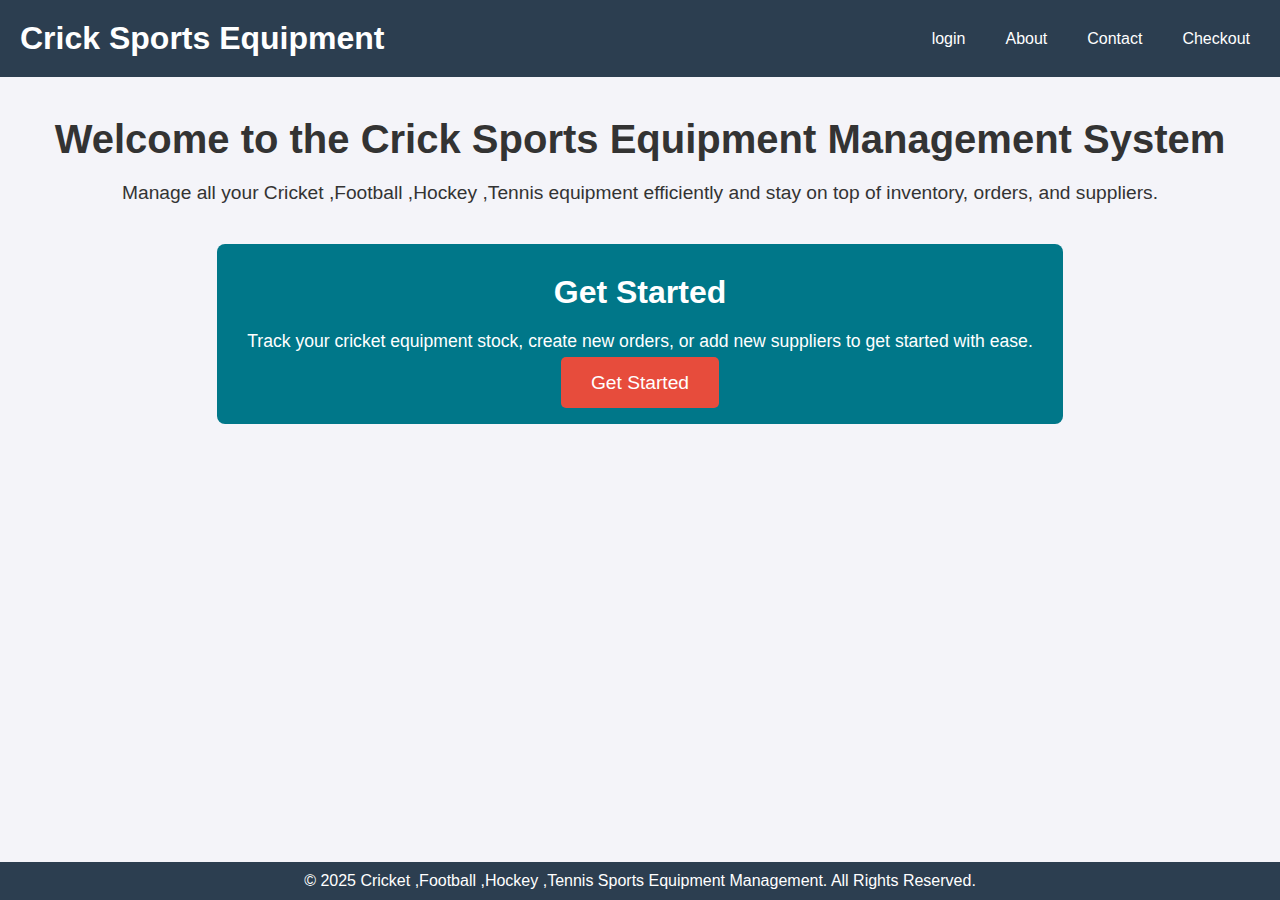
<file: index.html>
<!DOCTYPE html>
<html lang="en">
<head>
    <meta charset="UTF-8">
    <meta name="viewport" content="width=device-width, initial-scale=1.0">
    <title>Crick Sports Equipment Management System</title>
    <link rel="stylesheet" href="style1.css">
</head>
<body>

    <!-- Header Section -->
    <header>
        <div class="logo">
            <h1>Crick Sports Equipment</h1>
        </div>
        <nav>
            <ul>
                <!-- <li><a href="#">Home</a></li> -->
                <li><a href="login method.html">login</a></li>
            
                <li><a href="about it.html">About</a></li>
                <li><a href="contact.html">Contact</a></li>
                <li><a href="check.html">Checkout</a></li>
            </ul>
        </nav>
    </header>
    <!-- Main Section -->
    <section class="main-content">
        <div class="intro">
            <h2>Welcome to the Crick Sports Equipment Management System</h2>
            <p>Manage all your Cricket ,Football ,Hockey ,Tennis equipment efficiently and stay on top of inventory, orders, and suppliers.</p>
        </div>

        <!-- Call to Action -->
        <div class="cta">
            <h3>Get Started</h3>
            <p>Track your cricket equipment stock, create new orders, or add new suppliers to get started with ease.</p>
            <a href="search and filter.html" class="btn">Get Started</a>
        </div>
    </section>

    <!-- Footer Section -->
    <footer>
        <p>&copy; 2025 Cricket ,Football ,Hockey ,Tennis Sports Equipment Management. All Rights Reserved.</p>
    </footer>

</body>
</html>
</file>
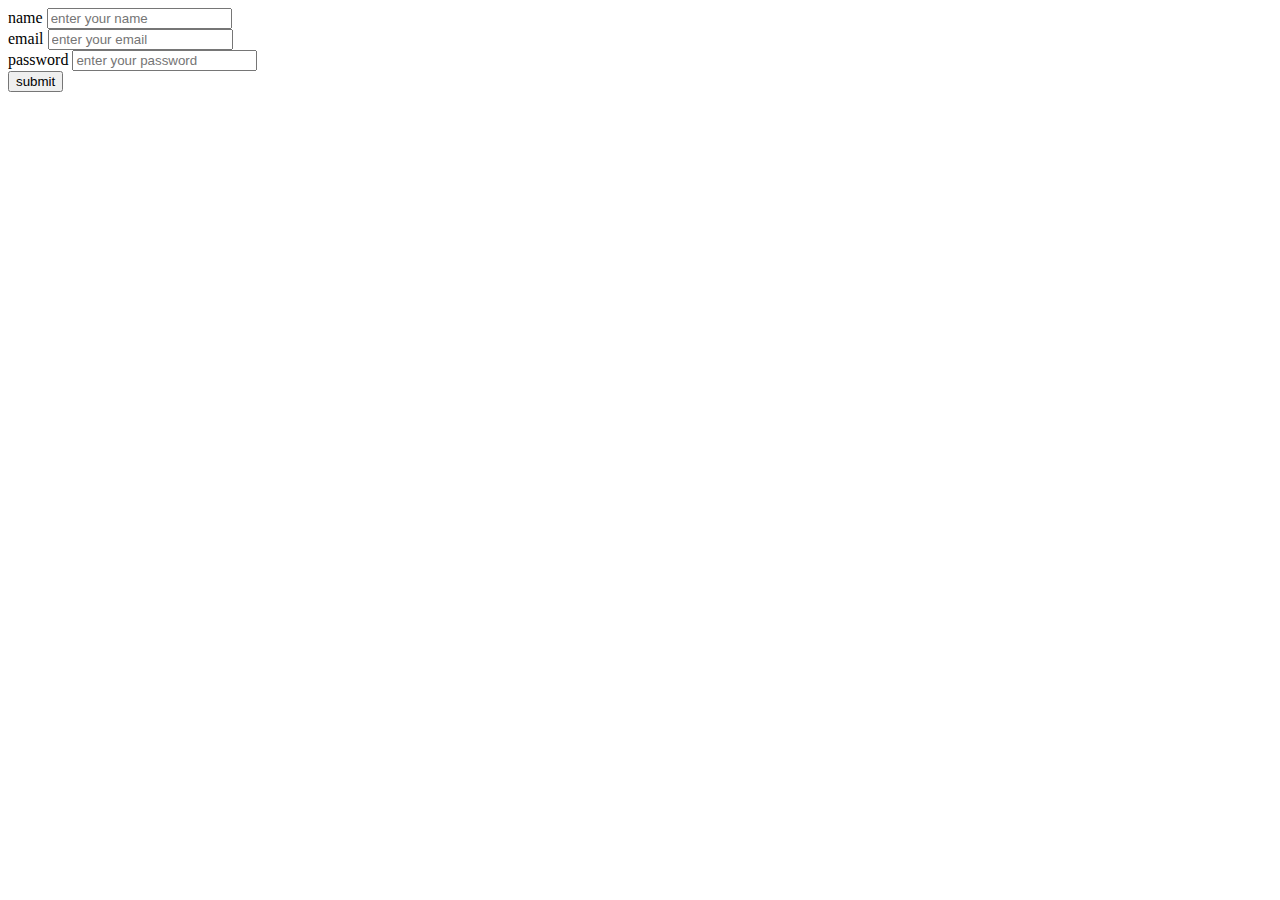
<file: 45.html>
<!DOCTYPE html>
<html>
<head>
<title>welcome</title>
</head>
<body>
<form="" method="get">
<label for=" text">name</label>
<input type="name" placeholder="enter your name"><br>
<label for=" text">email</label>
<input type="email" placeholder="enter your email"><br>
<label for=" text">password</label>
<input type=name placeholder="enter your password"><br>
<input type="button" value="submit">
</body>
</html>
</file>
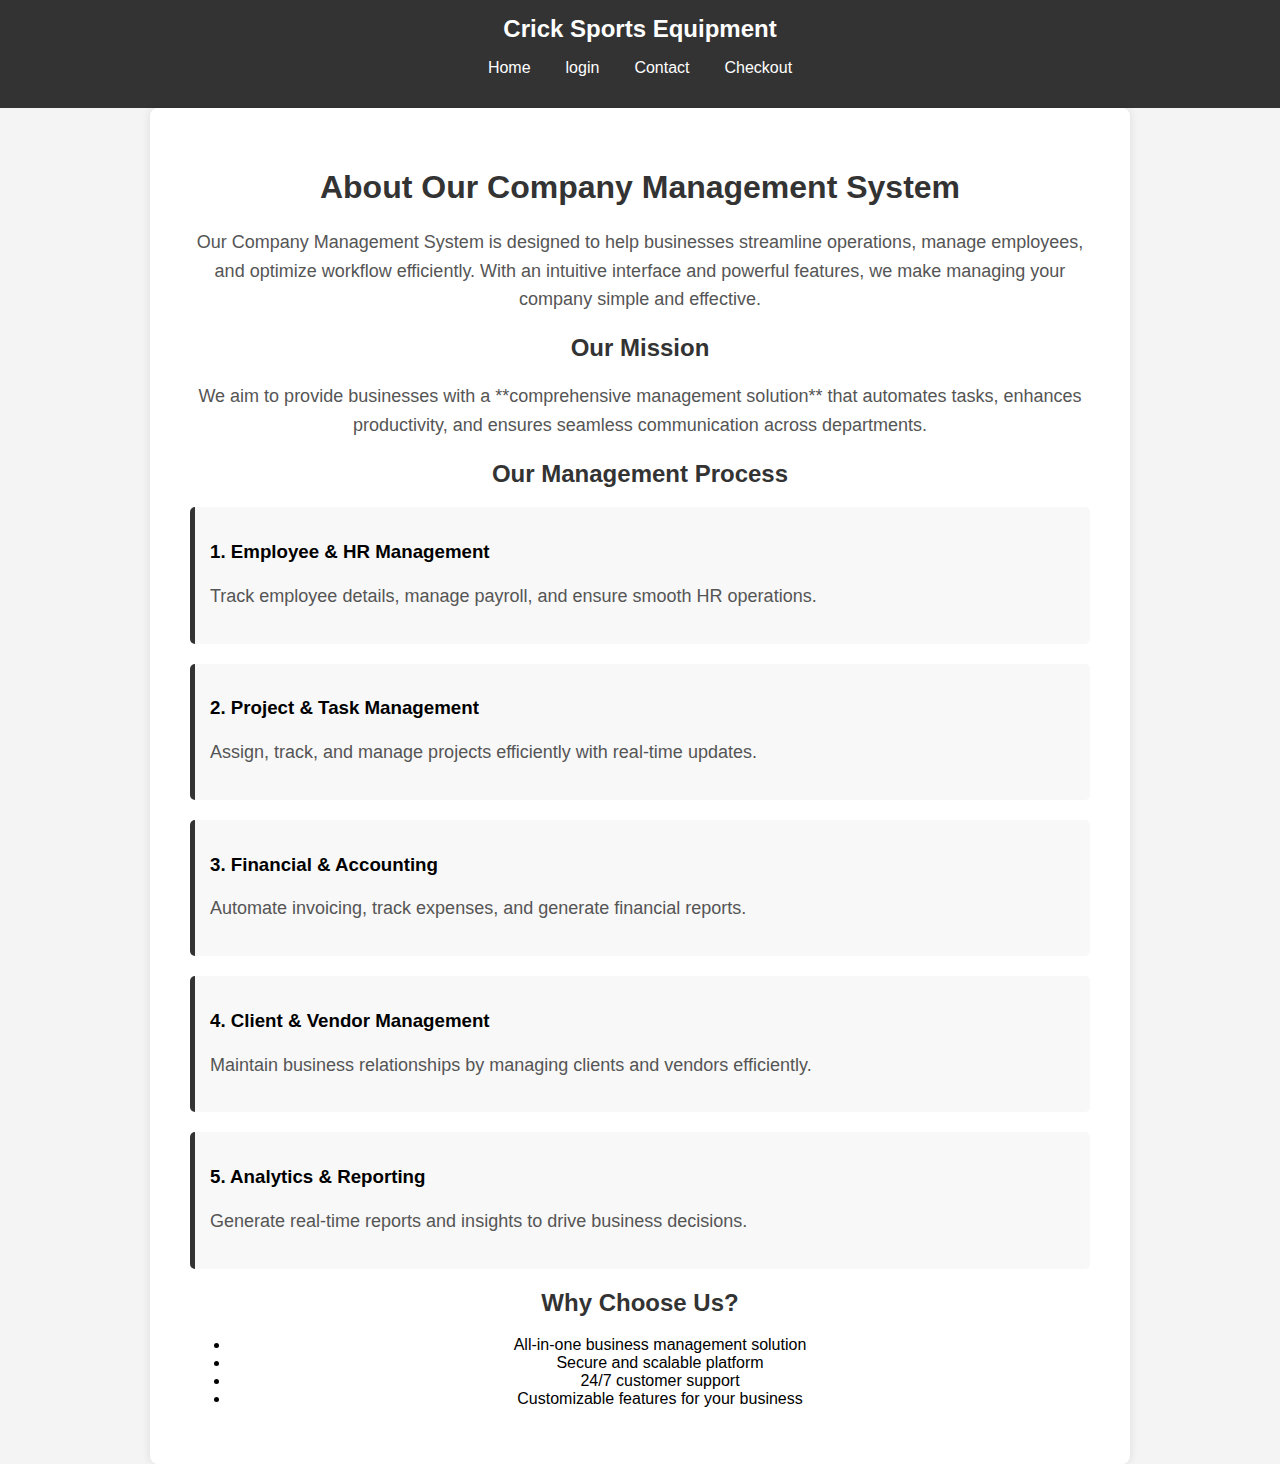
<file: about it.html>
<!DOCTYPE html>
<html lang="en">
<head>
    <meta charset="UTF-8">
    <meta name="viewport" content="width=device-width, initial-scale=1.0">
    <title>About Us - Company Management</title>
    <link rel="stylesheet" href="about it.css">
</head>
<body>

    <header>
        <nav>
            <div class="logo">Crick Sports Equipment</div>
            <ul class="nav-links">
                 <li><a href="index.html">Home</a></li>
                <li><a href="login method.html">login</a></li>
              
                <li><a href="contact.html">Contact</a></li>
                <li><a href="check.html">Checkout</a></li>
            </ul>
        </nav>
    </header>

    <section class="about">
        <div class="about-container">
            <h1>About Our Company Management System</h1>
            <p>
                Our Company Management System is designed to help businesses streamline operations, manage employees, and optimize workflow efficiently. With an intuitive interface and powerful features, we make managing your company simple and effective.
            </p>

            <h2>Our Mission</h2>
            <p>
                We aim to provide businesses with a **comprehensive management solution** that automates tasks, enhances productivity, and ensures seamless communication across departments.
            </p>

            <h2>Our Management Process</h2>
            <div class="process">
                <div class="process-step">
                    <h3>1. Employee & HR Management</h3>
                    <p>Track employee details, manage payroll, and ensure smooth HR operations.</p>
                </div>
                <div class="process-step">
                    <h3>2. Project & Task Management</h3>
                    <p>Assign, track, and manage projects efficiently with real-time updates.</p>
                </div>
                <div class="process-step">
                    <h3>3. Financial & Accounting</h3>
                    <p>Automate invoicing, track expenses, and generate financial reports.</p>
                </div>
                <div class="process-step">
                    <h3>4. Client & Vendor Management</h3>
                    <p>Maintain business relationships by managing clients and vendors efficiently.</p>
                </div>
                <div class="process-step">
                    <h3>5. Analytics & Reporting</h3>
                    <p>Generate real-time reports and insights to drive business decisions.</p>
                </div>
            </div>

            <h2>Why Choose Us?</h2>
            <ul>
                <li>All-in-one business management solution</li>
                <li>Secure and scalable platform</li>
                <li>24/7 customer support</li>
                <li>Customizable features for your business</li>
            </ul>
        </div>
    </section>

</body>
</html>
</file>
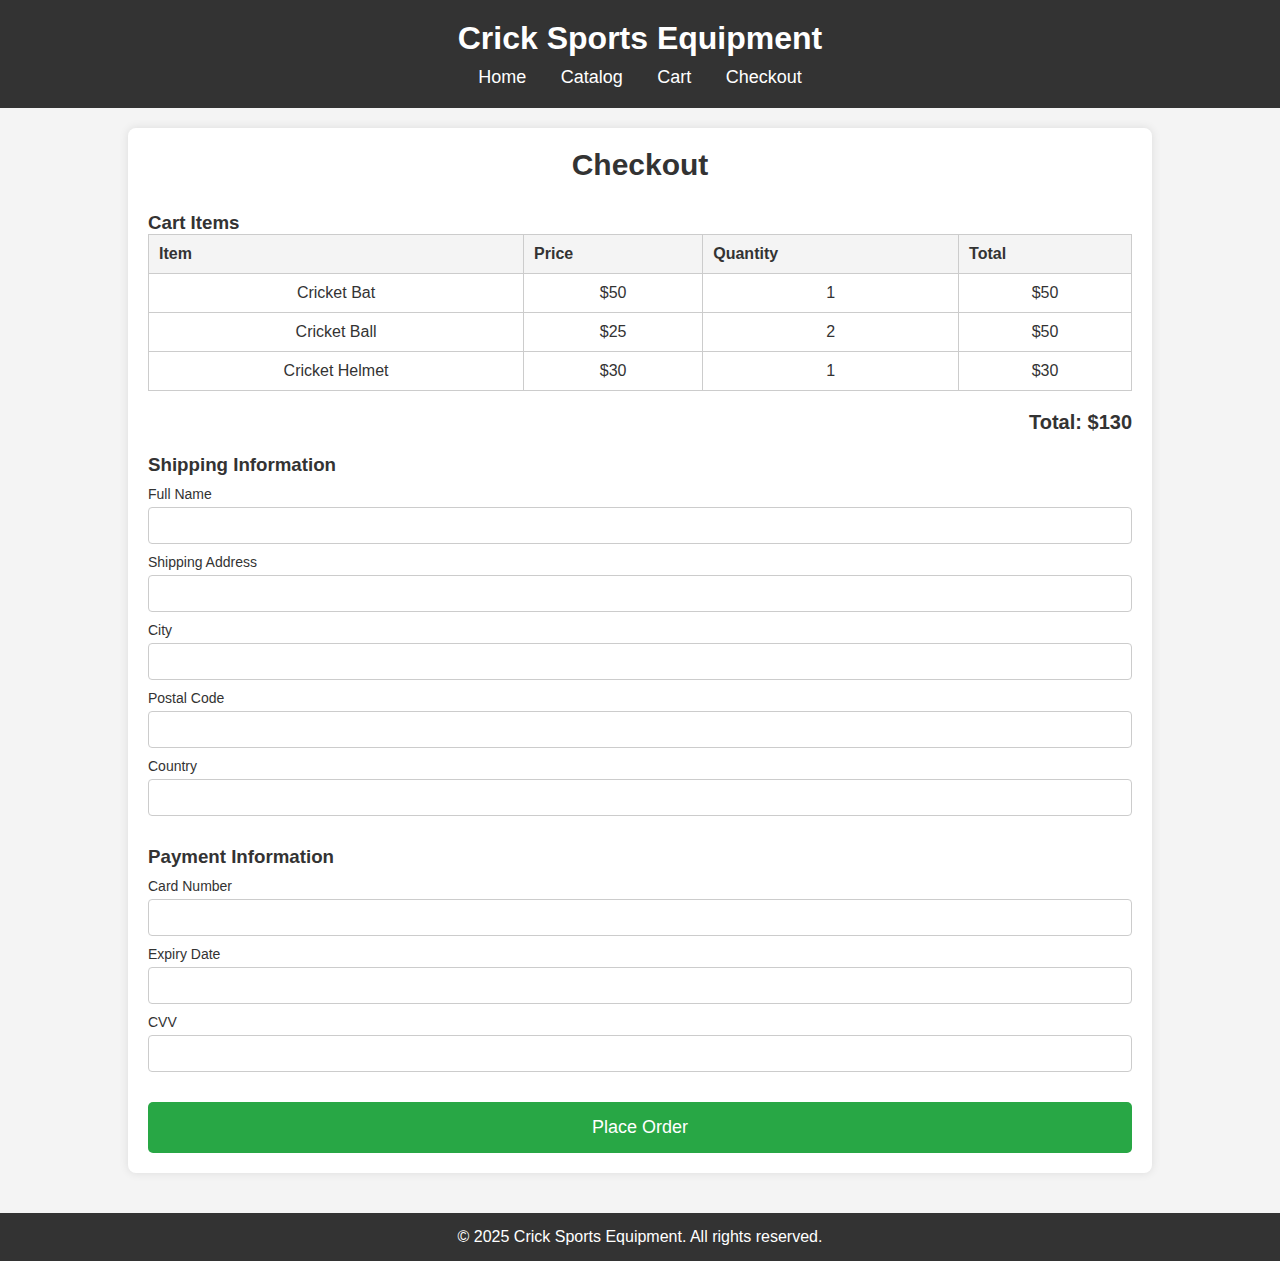
<file: check.html>
<!DOCTYPE html>
<html lang="en">
<head>
    <meta charset="UTF-8">
    <meta name="viewport" content="width=device-width, initial-scale=1.0">
    <title>Checkout - Cricket Sports Equipment</title>
    <link rel="stylesheet" href="check.css">
</head>
<body>

    <header class="header">
        <h1>Crick Sports Equipment</h1>
        <nav>
            <a href="project file.html">Home</a>
            <a href="product details.html">Catalog</a>
            <a href="#">Cart</a>
            <a href="#">Checkout</a>
        </nav>
    </header>

    <div class="checkout-container">
        <h2>Checkout</h2>

        <!-- Cart Summary -->
        <div class="cart-summary">
            <h3>Cart Items</h3>
            <table id="cart-items">
                <thead>
                    <tr>
                        <th>Item</th>
                        <th>Price</th>
                        <th>Quantity</th>
                        <th>Total</th>
                    </tr>
                </thead>
                <tbody>
                    <!-- Cart items will be populated by JavaScript -->
                </tbody>
            </table>
            <p id="cart-total"></p>
        </div>

        <!-- Shipping Information -->
        <div class="shipping-information">
            <h3>Shipping Information</h3>
            <form id="shipping-form">
                <label for="full-name">Full Name</label>
                <input type="text" id="full-name" required>

                <label for="address">Shipping Address</label>
                <input type="text" id="address" required>

                <label for="city">City</label>
                <input type="text" id="city" required>

                <label for="postal-code">Postal Code</label>
                <input type="text" id="postal-code" required>

                <label for="country">Country</label>
                <input type="text" id="country" required>
            </form>
        </div>

        <!-- Payment Information -->
        <div class="payment-information">
            <h3>Payment Information</h3>
            <form id="payment-form">
                <label for="card-number">Card Number</label>
                <input type="number" id="card-number" required>

                <label for="expiry-date">Expiry Date</label>
                <input type="text" id="expiry-date" required>

                <label for="cvv">CVV</label>
                <input type="text" id="cvv" required>
            </form>
        </div>

        <!-- Confirm Order -->
        <div class="confirm-order">
            <button id="place-order">Place Order</button>
        </div>
    </div>

    <footer class="footer">
        <p>&copy; 2025 Crick Sports Equipment. All rights reserved.</p>
    </footer>

    <script src="check.js"></script>
</body>
</html>
</file>
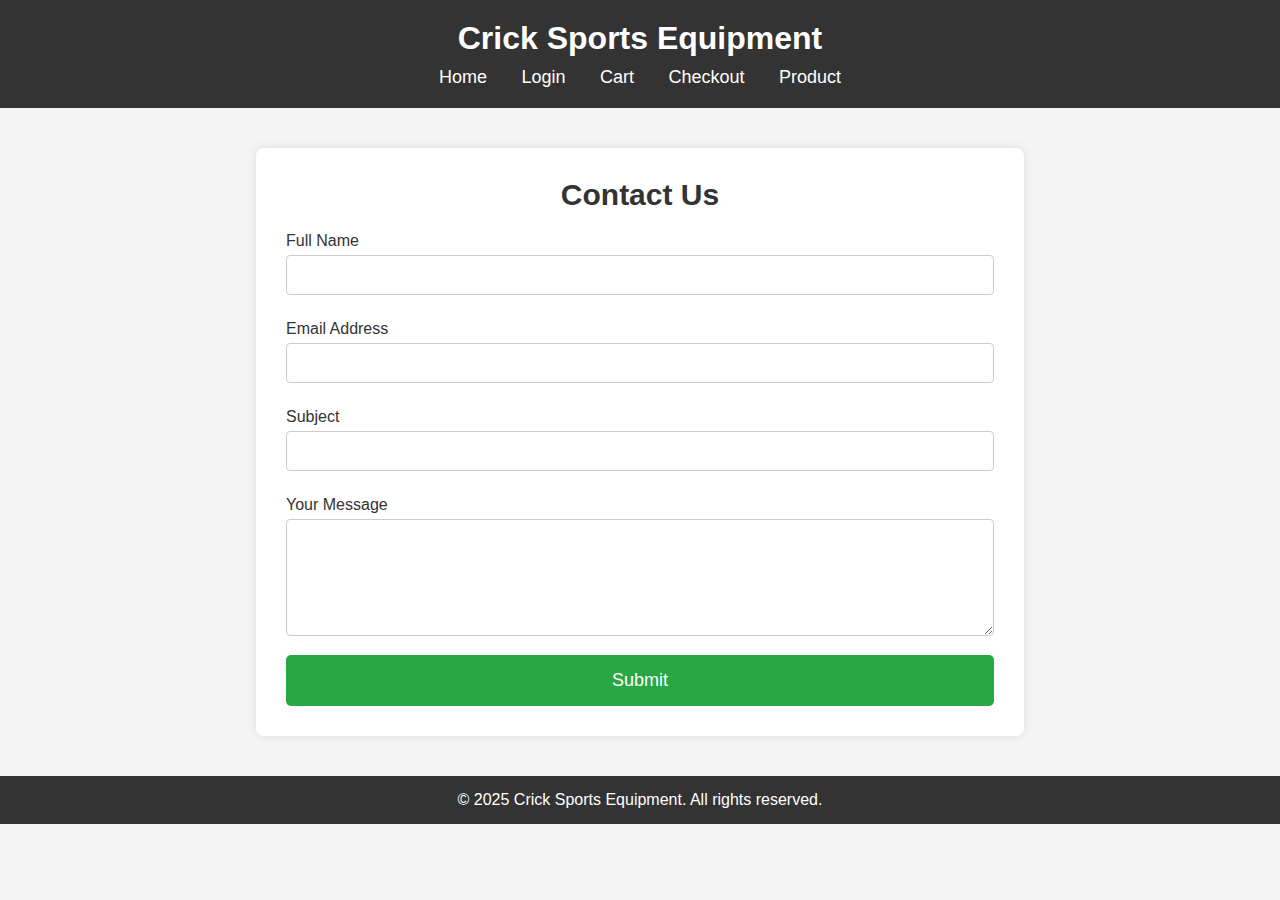
<file: contact.html>
<!DOCTYPE html>
<html lang="en">
<head>
    <meta charset="UTF-8">
    <meta name="viewport" content="width=device-width, initial-scale=1.0">
    <title>Contact Us - Cricket Sports Equipment</title>
    <link rel="stylesheet" href="contact.css">
</head>
<body>

    <header class="header">
        <h1>Crick Sports Equipment</h1>
        <nav>
            <a href="index.html">Home</a>
            <a href="login method.html">Login</a>
            <a href="payment.html">Cart</a>
            <a href="check.html">Checkout</a>
            <a href="search and filter.html">Product</a>
        </nav>
    </header>

    <div class="contact-container">
        <h2>Contact Us</h2>
        <form id="contact-form" action="submit-contact.php" method="POST">
            <label for="name">Full Name</label>
            <input type="text" id="name" name="name" required>

            <label for="email">Email Address</label>
            <input type="email" id="email" name="email" required>

            <label for="subject">Subject</label>
            <input type="text" id="subject" name="subject" required>

            <label for="message">Your Message</label>
            <textarea id="message" name="message" rows="5" required></textarea>

            <button type="submit" id="submit-btn">Submit</button>
        </form>
    </div>

    <footer class="footer">
        <p>&copy; 2025 Crick Sports Equipment. All rights reserved.</p>
    </footer>

    <script src="contact.js"></script>
</body>
</html>
</file>
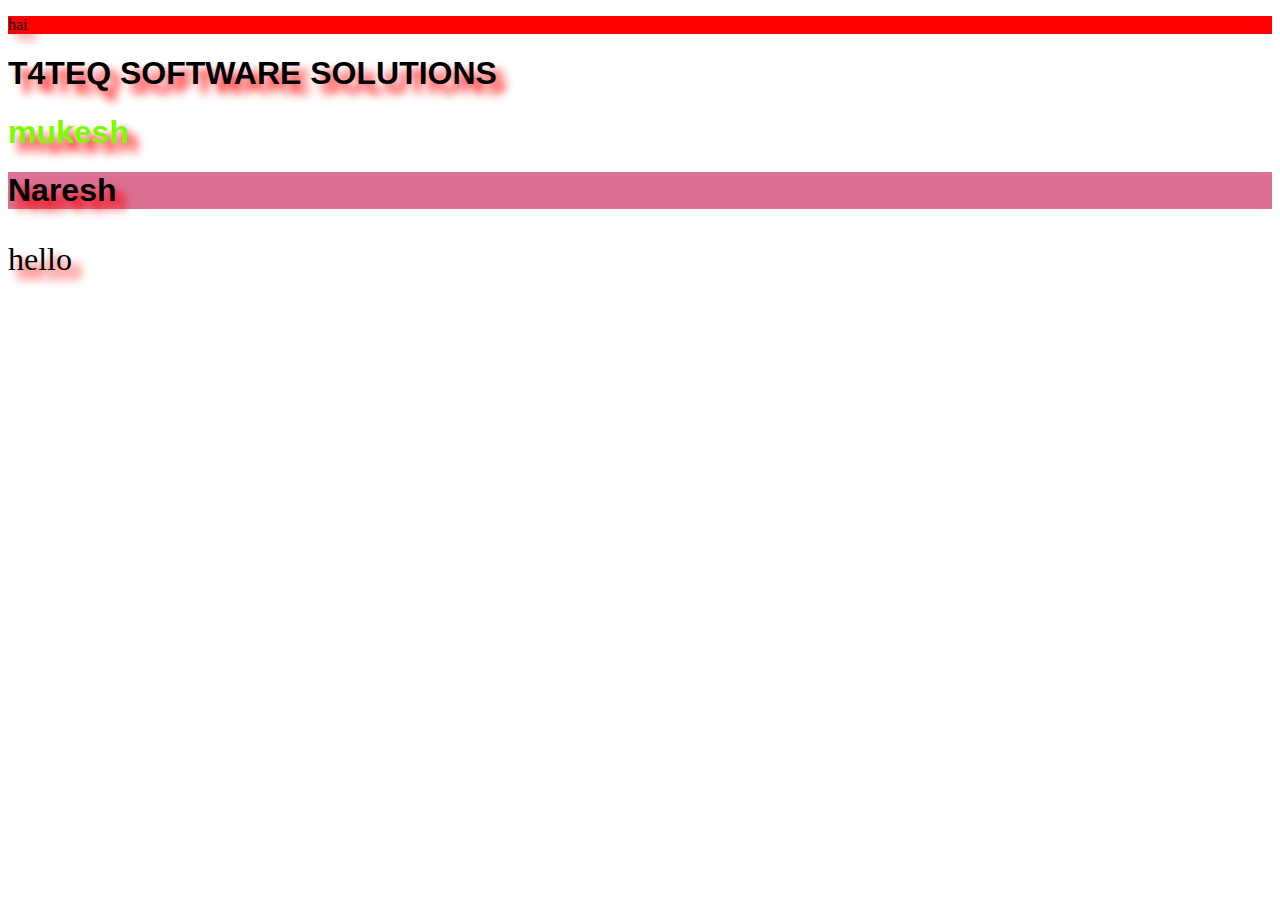
<file: csss.html>
<!-- 
 css-cascading stylesheet
 version-3
 design
 css types:
 Inline style
 Internal style
 External style

 selector:
 class -. 
 id-# 
 grouping-, 
 universal-* 
  -->
 <!DOCTYPE html>
 <html lang="en">
 <head>
    <meta charset="UTF-8">
    <meta name="viewport" content="width=device-width, initial-scale=1.0">
    <title>Document</title>
    <link rel="stylesheet" href="stylee.css">
    <style>
        h1{
            font-family: Arial, Helvetica, sans-serif;
        }
        .name{
            color: lawngreen;
        }
        #change{
            background-color: palevioletred;
        }
        h1,h3,p{
            /* font-size: x-small; */
        }
        *{
            text-shadow: 9px 9px 10px red;
        }
    </style>
 </head>
 <body>
    <!-- inline  -->
     <p style="background-color: red;">hai</p>
     
     <!-- Internal  -->
      <h1>T4TEQ SOFTWARE SOLUTIONS</h1>
      <h1 class="name">mukesh</h1>
      <h1 id="change">Naresh</h1>
      <!-- External -->
       <h3>hello</h3>
 </body>
 </html>
</file>
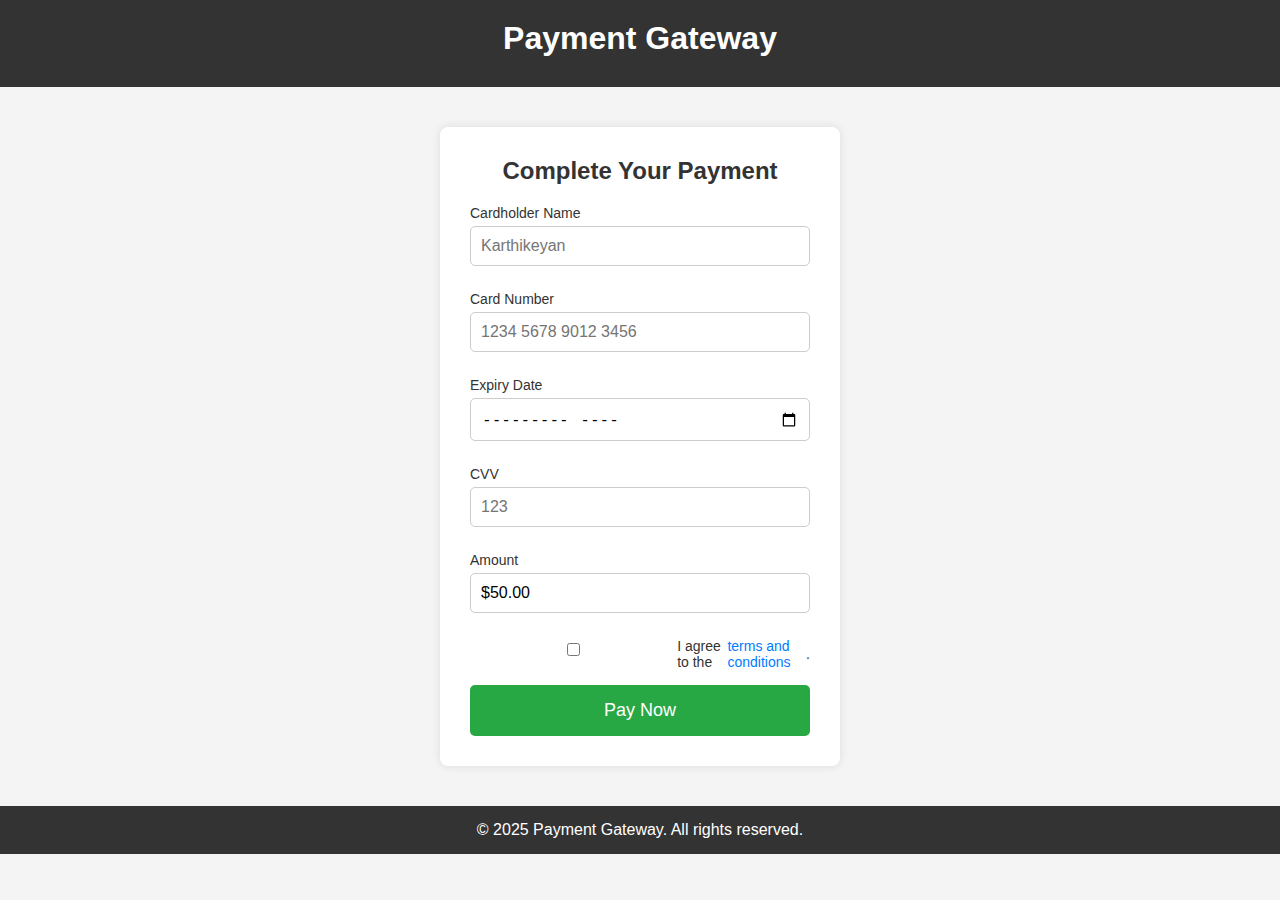
<file: payment.html>
<!DOCTYPE html>
<html lang="en">
<head>
    <meta charset="UTF-8">
    <meta name="viewport" content="width=device-width, initial-scale=1.0">
    <title>Payment Gateway</title>
    <link rel="stylesheet" href="payment.css">
</head>
<body>

    <header class="header">
        <h1>Payment Gateway</h1>
    </header>

    <div class="payment-container">
        <h2>Complete Your Payment</h2>

        <form id="payment-form" action="receipt.html" method="POST">
            <div class="form-group">
                <label for="card-name">Cardholder Name</label>
                <input type="text" id="card-name" name="card-name" placeholder="Karthikeyan" required>
            </div>

            <div class="form-group">
                <label for="card-number">Card Number</label>
                <input type="text" id="card-number" name="card-number" placeholder="1234 5678 9012 3456" required>
            </div>

            <div class="form-group">
                <label for="expiry-date">Expiry Date</label>
                <input type="month" id="expiry-date" name="expiry-date" required>
            </div>

            <div class="form-group">
                <label for="cvv">CVV</label>
                <input type="text" id="cvv" name="cvv" placeholder="123" required>
            </div>

            <div class="form-group">
                <label for="amount">Amount</label>
                <input type="text" id="amount" name="amount" value="$50.00" readonly>
            </div>

            <div class="form-group terms">
                <label>
                    <input type="checkbox" id="terms" name="terms" required>
                    I agree to the <a href="#">terms and conditions</a>.
                </label>
            </div>

            <button type="submit" class="btn-submit">Pay Now</button>
        </form>
    </div>

    <footer class="footer">
        <p>&copy; 2025 Payment Gateway. All rights reserved.</p>
    </footer>

    <script src="payment.js"></script>
</body>
</html>
</file>
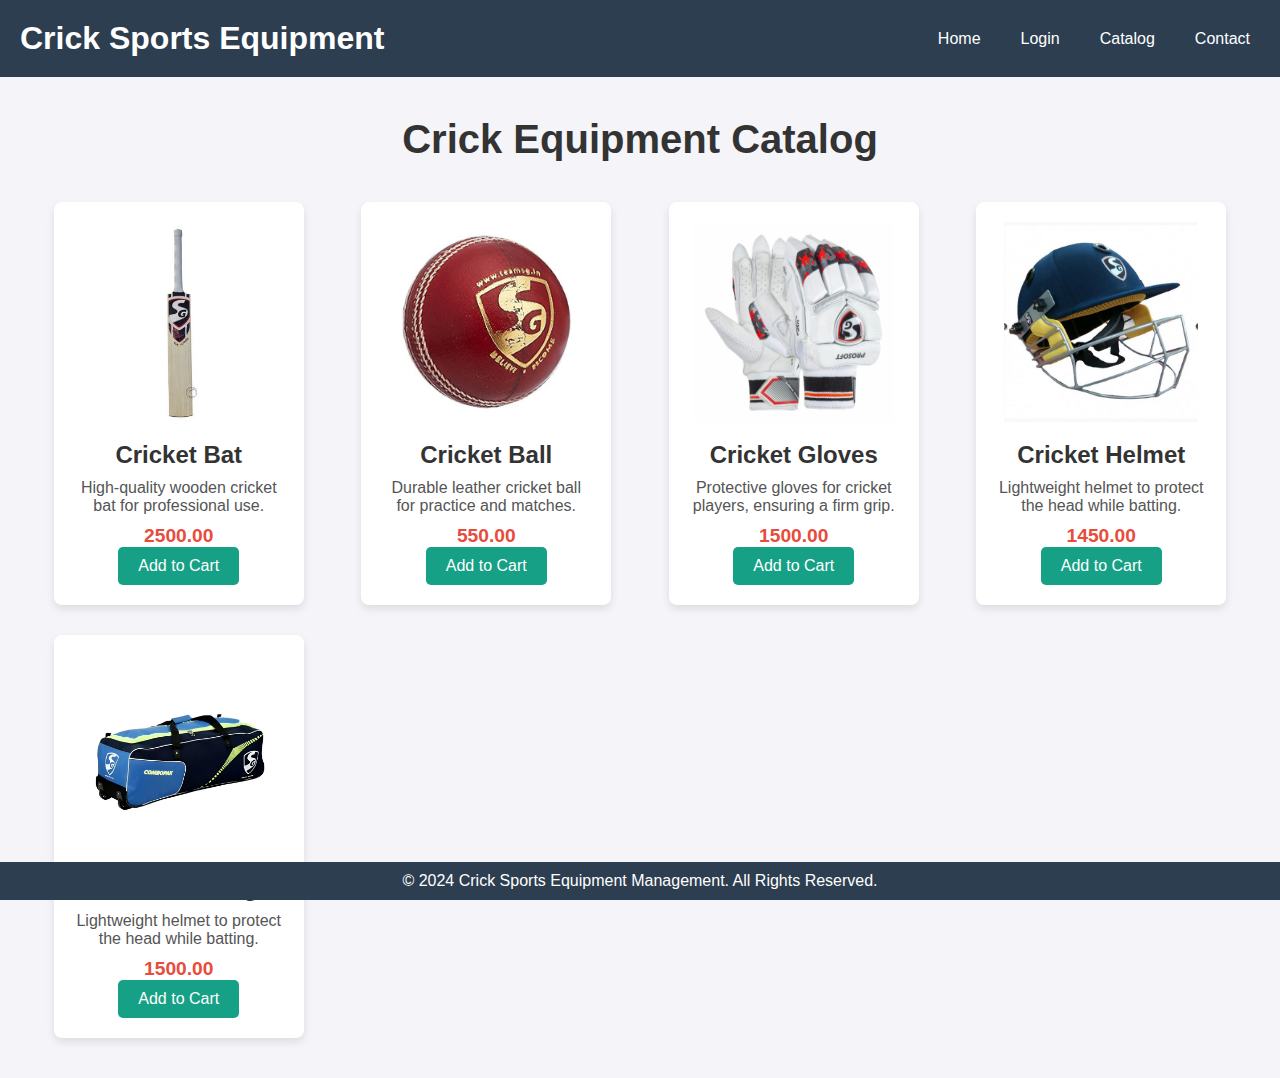
<file: product details.html>
<!DOCTYPE html>
<html lang="en">
<head>
    <meta charset="UTF-8">
    <meta name="viewport" content="width=device-width, initial-scale=1.0">
    <title>Product Catalog - Crick Sports Equipment</title>
    <link rel="stylesheet" href="style3.css">
</head>
<body>

    <!-- Header Section -->
    <header>
        <div class="logo">
            <h1>Crick Sports Equipment</h1>
        </div>
        <nav>
            <ul>
                <li><a href="project file.html">Home</a></li>
                <li><a href="login method.html">Login</a></li>
                <li><a href="product details.html">Catalog</a></li>
                <li><a href="contact.html">Contact</a></li>
            </ul>
        </nav>
    </header>

    <!-- Product Catalog Section -->
    <section class="catalog-container">
        <h2>Crick Equipment Catalog</h2>
        <div class="products">
            <!-- Product 1 -->
            <div class="product">
                <img src="bats.jpg" alt="Cricket Bat">
                <h3>Cricket Bat</h3>
                <p class="description">High-quality wooden cricket bat for professional use.</p>
                <p class="price">2500.00</p>
                <button class="add-to-cart">Add to Cart</button>
            </div>
            <!-- Product 2 -->
            <div class="product">
                <img src="balls.jpg" alt="Cricket Ball">
                <h3>Cricket Ball</h3>
                <p class="description">Durable leather cricket ball for practice and matches.</p>
                <p class="price">550.00</p>
                <button class="add-to-cart">Add to Cart</button>
            </div>
            <!-- Product 3 -->
            <div class="product">
                <img src="gloves.jpg" alt="Cricket Gloves">
                <h3>Cricket Gloves</h3>
                <p class="description">Protective gloves for cricket players, ensuring a firm grip.</p>
                <p class="price">1500.00</p>
                <button class="add-to-cart">Add to Cart</button>
            </div>
            <!-- Product 4 -->
            <div class="product">
                <img src="helmet.png" alt="Cricket Helmet">
                <h3>Cricket Helmet</h3>
                <p class="description">Lightweight helmet to protect the head while batting.</p>
                <p class="price">1450.00</p>
                <button class="add-to-cart">Add to Cart</button>
            </div>
            <!-- Product 5-->
            <div class="product">
                <img src="kitbag.avif" alt="Cricket Helmet">
                <h3>Cricket kitbag</h3>
                <p class="description">Lightweight helmet to protect the head while batting.</p>
                <p class="price">1500.00</p>
                <button class="add-to-cart">Add to Cart</button>
            </div>
        </div>
    </section>

    <!-- Footer Section -->
    <footer>
        <p>&copy; 2024 Crick Sports Equipment Management. All Rights Reserved.</p>
    </footer>

</body>
</html>
</file>
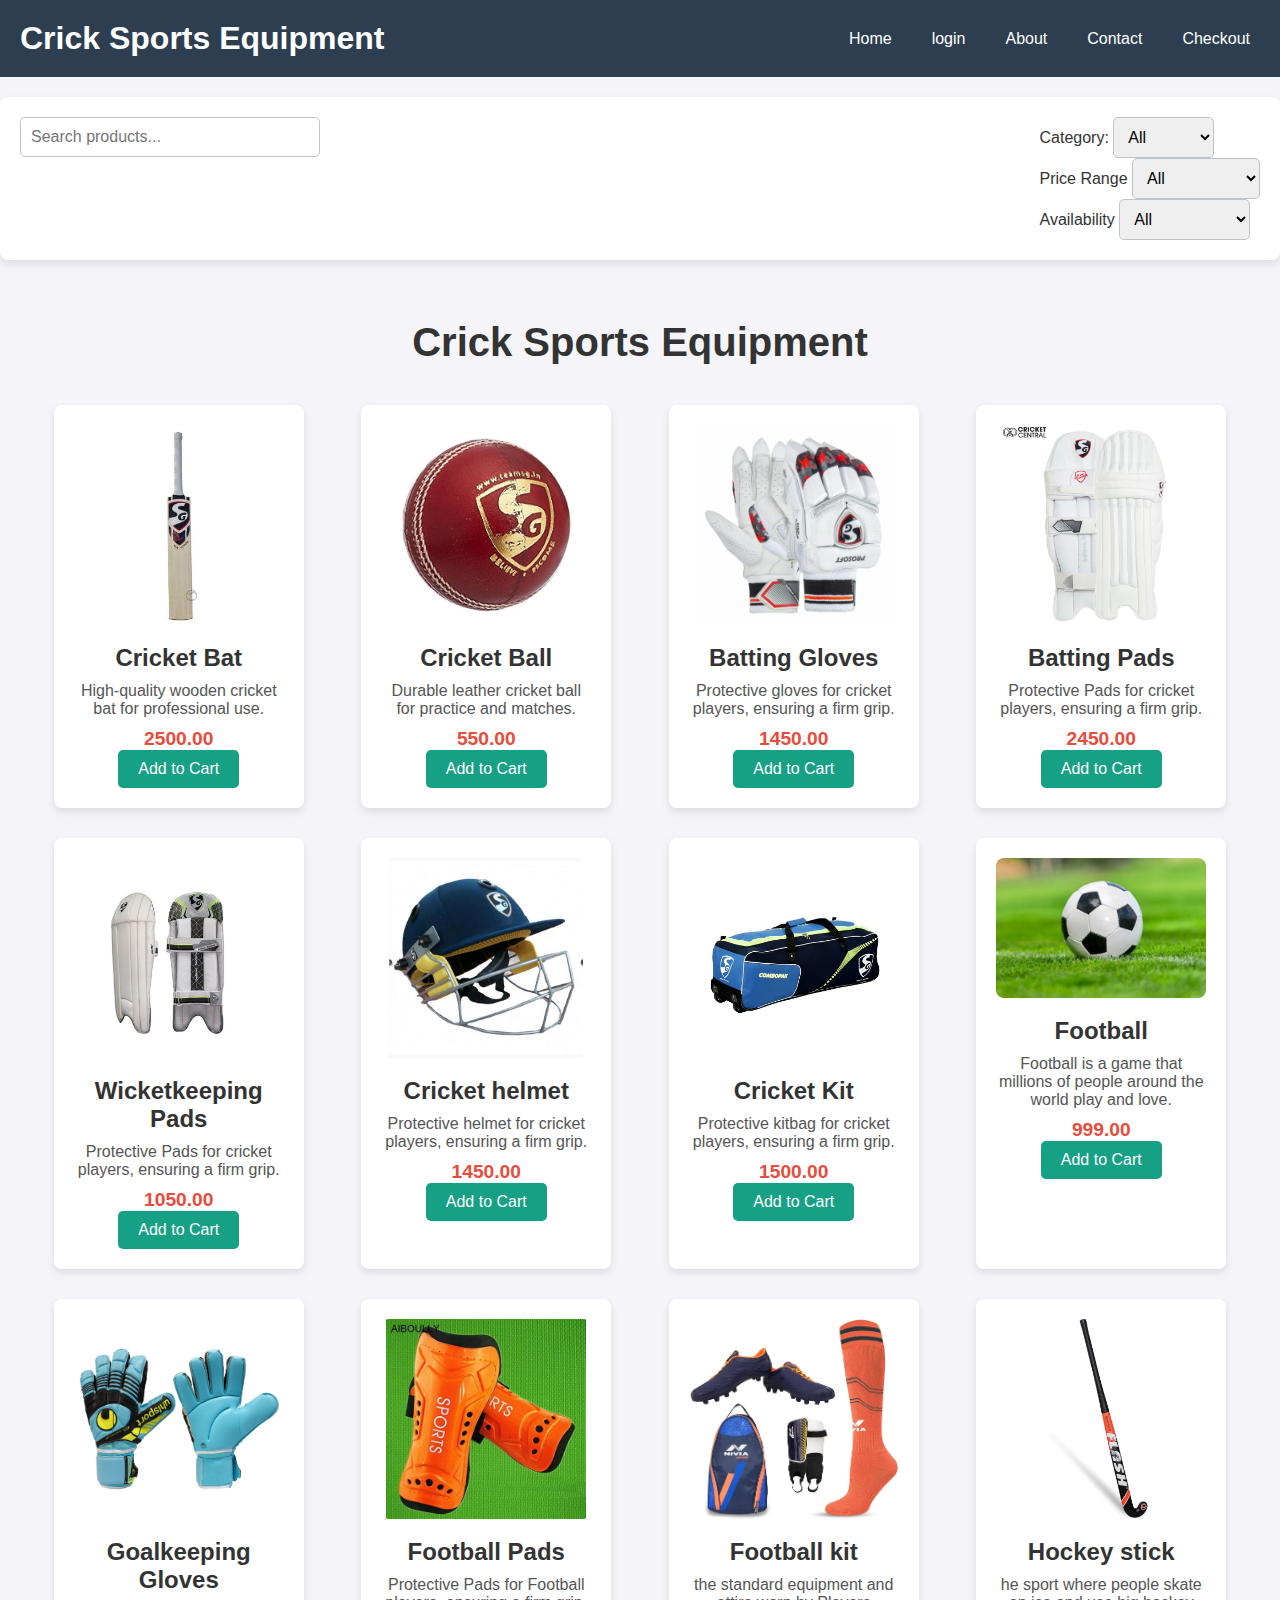
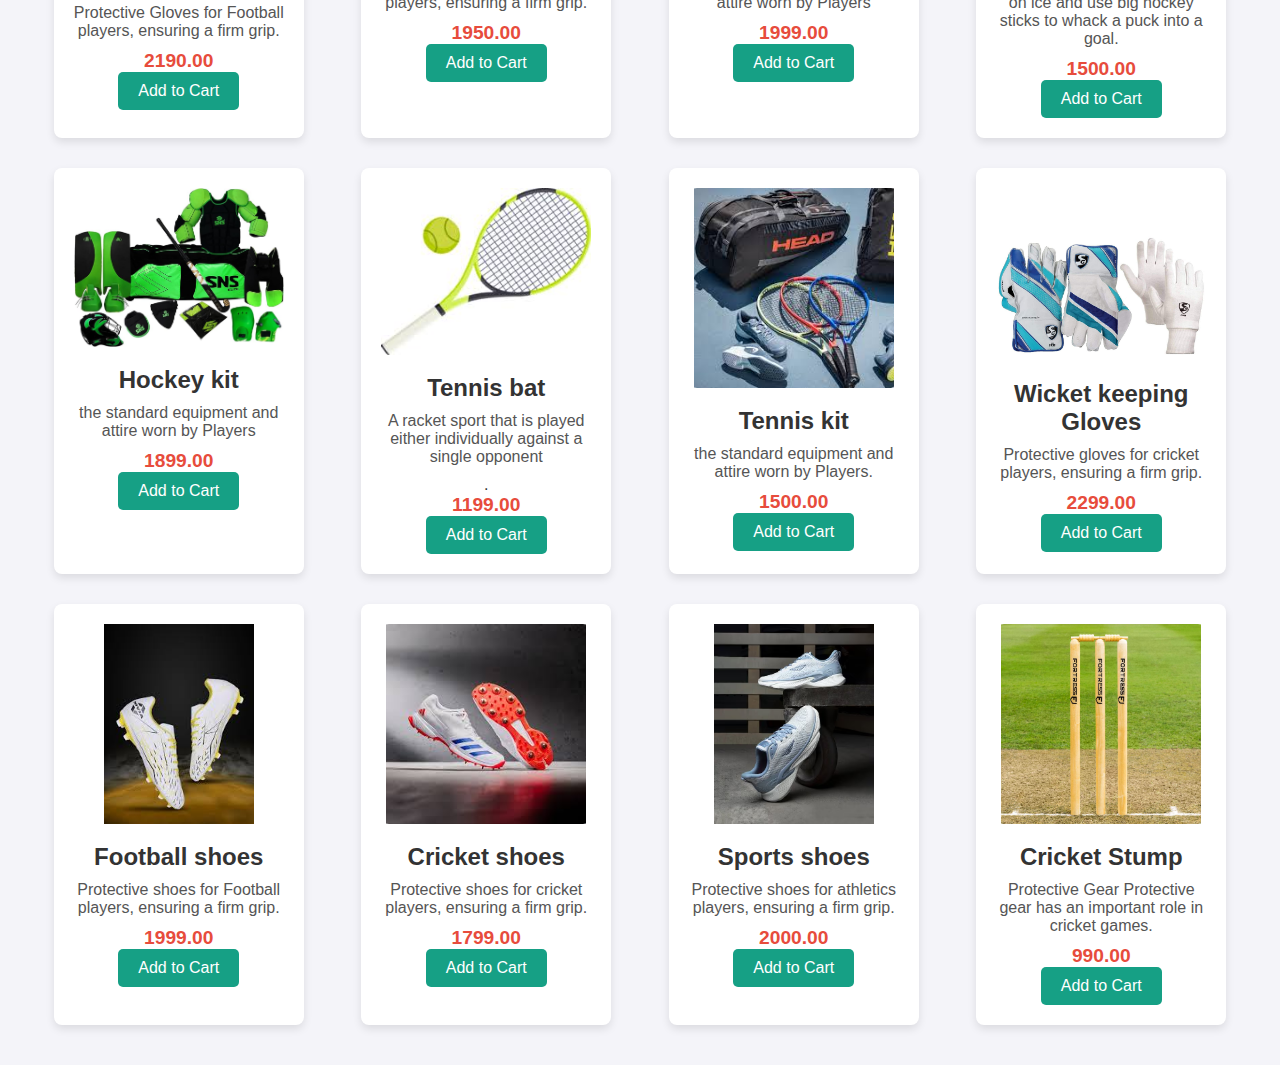
<file: search and filter.html>
<!DOCTYPE html>
<html lang="en">
<head>
    <meta charset="UTF-8">
    <meta name="viewport" content="width=device-width, initial-scale=1.0">
    <title>Product Catalog - Cricket Sports Equipment</title>
    <link rel="stylesheet" href="style4.css">
</head>
<body>

    <!-- Header Section -->
    <header>
        <div class="logo">
            <h1>Crick Sports Equipment</h1>
        </div>
        <nav>
            <ul>
                <li><a href="index.html">Home</a></li>
                <li><a href="login method.html">login</a></li>
                <li><a href="about it.html">About</a></li>
                <li><a href="contact.html">Contact</a></li>
                <li><a href="check.html">Checkout</a></li>
            </ul>
        </nav>
    </header>

    <!-- Filters and Search Section -->
    <section class="filters">
        <div class="search-container">
            <input type="text" id="searchInput" placeholder="Search products..." onkeyup="searchProducts()">
        </div>
        <div class="filter-container">
            <label for="categoryFilter">Category:</label>
            <select id="categoryFilter" onchange="filterProducts()">
                <option value="">All</option>
                <option value="bat">Bats</option>
                <option value="ball">Balls</option>
                <option value="gloves">Gloves</option>
                <option value="helmet">Helmets</option>
                <option value="Football">Football</option>
                <option value="Hockey">Hockey</option>
                <option value="Tennis">Tennis</option>
            </select>
            <br>

            <div class="filter-price">
                <label for="price">Price Range</label>
                <select id="price" onchange="filterProducts()">
                    <option value="">All</option>
                    <option value="0-20">Under 1000</option>
                    <option value="20-40">1000 - 2000</option>
                    <option value="40-60">2000 - 2500</option>
                    <option value="40-60">2500 - 3000</option>
                    <option value="40-60">3000 - 3500</option>
                </select>
            </div>

            <div class="filter-availability">
                <label for="availability">Availability</label>
                <select id="availability" onchange="filterProducts()">
                    <option value="">All</option>
                    <option value="in-stock">In Stock</option>
                    <option value="out-of-stock">Out of Stock</option>
                </select>
            </div>
    </section>
           </div>
           </section>
           

    <!-- Product Catalog Section -->
    <section class="catalog-container">
        <form action="payment.html">
        <h2>Crick Sports Equipment</h2>
        <div class="products" id="productList">
            <!-- Product 1 -->
            <div class="product" data-category="bat" data-price="120">
                <img src="bats.jpg" alt="Cricket Bat">
                <h3>Cricket Bat</h3>
                <p class="description">High-quality wooden cricket bat for professional use.</p>
                <p class="price">2500.00</p>
                <button class="add-to-cart">Add to Cart</button>
            </div>
            <!-- Product 2 -->
            <div class="product" data-category="ball" data-price="15">
                <img src="balls.jpg" alt="Cricket Ball">
                <h3>Cricket Ball</h3>
                <p class="description">Durable leather cricket ball for practice and matches.</p>
                <p class="price">550.00</p>
                <button class="add-to-cart" >Add to Cart</button>
            </div>
            <!-- Product 3 -->
            <div class="product" data-category="gloves" data-price="25">
                <img src="gloves.jpg" alt="Cricket Gloves">
                <h3>Batting Gloves</h3>
                <p class="description">Protective gloves for cricket players, ensuring a firm grip.</p>
                <p class="price">1450.00</p>
                <button class="add-to-cart"  >Add to Cart</button>
            </div>
            <div class="product" data-category="pads" data-price="25">
                <img src="pads.jpg" alt="Cricket Batting Pads">
                <h3> Batting Pads</h3>
                <p class="description">Protective Pads for cricket players, ensuring a firm grip.</p>
                <p class="price">2450.00</p>
                <button class="add-to-cart"  >Add to Cart</button>
            </div>
            <div class="product" data-category="pads" data-price="25">
                <img src="wkpads.jpg" alt="Cricket Wicketkeeping Pads">
                <h3> Wicketkeeping Pads</h3>
                <p class="description">Protective Pads for cricket players, ensuring a firm grip.</p>
                <p class="price">1050.00</p>
                <button class="add-to-cart"  >Add to Cart</button>
            </div>
            <div class="product" data-category="helmet" data-price="25">
                <img src="helmet.png" alt="Cricket helmet">
                <h3>Cricket helmet</h3>
                <p class="description">Protective helmet for cricket players, ensuring a firm grip.</p>
                <p class="price">1450.00</p>
                <button class="add-to-cart" >Add to Cart</button>
            </div>
            <div class="product" data-category="kitbag" data-price="25">
                <img src="kitbag.avif" alt="Cricket Gloves">
                <h3>Cricket Kit</h3>
                <p class="description">Protective kitbag for cricket players, ensuring a firm grip.</p>
                <p class="price">1500.00</p>
                <button class="add-to-cart" >Add to Cart</button>
            </div>
            <div class="product" data-category="football" data-price="25">
                <img src="football.jpg" alt="football">
                <h3>Football</h3>
                <p class="description"> Football is a game that millions of people around the world play and love.</p>
                <p class="price">999.00</p>
                <button class="add-to-cart" >Add to Cart</button>
            </div>
            <div class="product" data-category="pads" data-price="25">
                <img src="fb pads.jpg" alt="Football Goalkeeping Gloves">
                <h3> Goalkeeping Gloves</h3>
                <p class="description">Protective Gloves for Football players, ensuring a firm grip.</p>
                <p class="price">2190.00</p>
                <button class="add-to-cart"  >Add to Cart</button>
            </div>
            <div class="product" data-category="pads" data-price="25">
                <img src="fb.jpg" alt="Goalkeeping Pads">
                <h3> Football Pads</h3>
                <p class="description">Protective Pads for Football players, ensuring a firm grip.</p>
                <p class="price">1950.00</p>
                <button class="add-to-cart"  >Add to Cart</button>
            </div>
            <div class="product" data-category="football kit" data-price="25">
                <img src="footkit.jpg" alt="football kit">
                <h3>Football kit</h3>
                <p class="description"> the standard equipment and attire worn by Players</p>
                <p class="price">1999.00</p>
                <button class="add-to-cart" >Add to Cart</button>
            </div>
            <div class="product" data-category="stick" data-price="25">
                <img src="stick.jpeg" alt="Hockey stick">
                <h3>Hockey stick</h3>
                <p class="description">he sport where people skate on ice and use big hockey sticks to whack a puck into a goal.</p>
                <p class="price">1500.00</p>
                <button class="add-to-cart" >Add to Cart</button>
            </div>
            <div class="product" data-category="kitbag" data-price="25">
                <img src="hockeykit.jpg" alt="hockeykit">
                <h3>Hockey kit</h3>
                <p class="description">the standard equipment and attire worn by Players</p>
                <p class="price">1899.00</p>
                <button class="add-to-cart" >Add to Cart</button>
            </div>
            <div class="product" data-category="kitbag" data-price="25">
                <img src="tennis.jpeg" alt="Tennis">
                <h3>Tennis bat</h3>
                <p class="description">A racket sport that is played either individually against a single opponent</p>.</p>
                <p class="price">1199.00</p>
                <button class="add-to-cart">Add to Cart</button>
            </div>
            <div class="product" data-category="kitbag" data-price="25">
                <img src="tenniskit.jpeg" alt="Tennis kit">
                <h3>Tennis kit</h3>
                <p class="description">the standard equipment and attire worn by Players.</p>
                <p class="price">1500.00</p>
                <button class="add-to-cart">Add to Cart</button>
            </div>
            <div class="product" data-category="gloves" data-price="25">
                <img src="wicketkeeping.jpg" alt="wicketkeeping gloves">
                <h3>Wicket keeping Gloves</h3>
                <p class="description">Protective gloves for cricket players, ensuring a firm grip.</p>
                <p class="price">2299.00</p>
                <button class="add-to-cart">Add to Cart</button>
            </div>
            <div class="product" data-category="gloves" data-price="25">
                <img src="fshoes.jpeg" alt="Football shoes">
                <h3>Football shoes</h3>
                <p class="description">Protective shoes for Football players, ensuring a firm grip.</p>
                <p class="price">1999.00</p>
                <button class="add-to-cart">Add to Cart</button>
            </div>
            <div class="product" data-category="gloves" data-price="25">
                <img src="shoes.jpeg" alt="Cricket shoes">
                <h3>Cricket shoes</h3>
                <p class="description">Protective shoes for cricket players, ensuring a firm grip.</p>
                <p class="price">1799.00</p>
                <button class="add-to-cart">Add to Cart</button>
            </div>
            <div class="product" data-category="gloves" data-price="25">
                <img src="ashoes.avif" alt="sports shoes">
                <h3>Sports shoes</h3>
                <p class="description">Protective shoes for athletics players, ensuring a firm grip.</p>
                <p class="price">2000.00</p>
                <button class="add-to-cart">Add to Cart</button>
            </div>
            <div class="product" data-category="pads" data-price="25">
                <img src="stump.jpg" alt="Cricket Stump">
                <h3>Cricket Stump</h3>
                <p class="description">Protective Gear Protective gear has an important role in cricket games.</p>
                <p class="price">990.00</p>
                <button class="add-to-cart"  >Add to Cart</button>
            </div>
            <script src="search and filter.js"></script>
             </div>
             </form>
             </section>
             </body>
             </html>
</file>
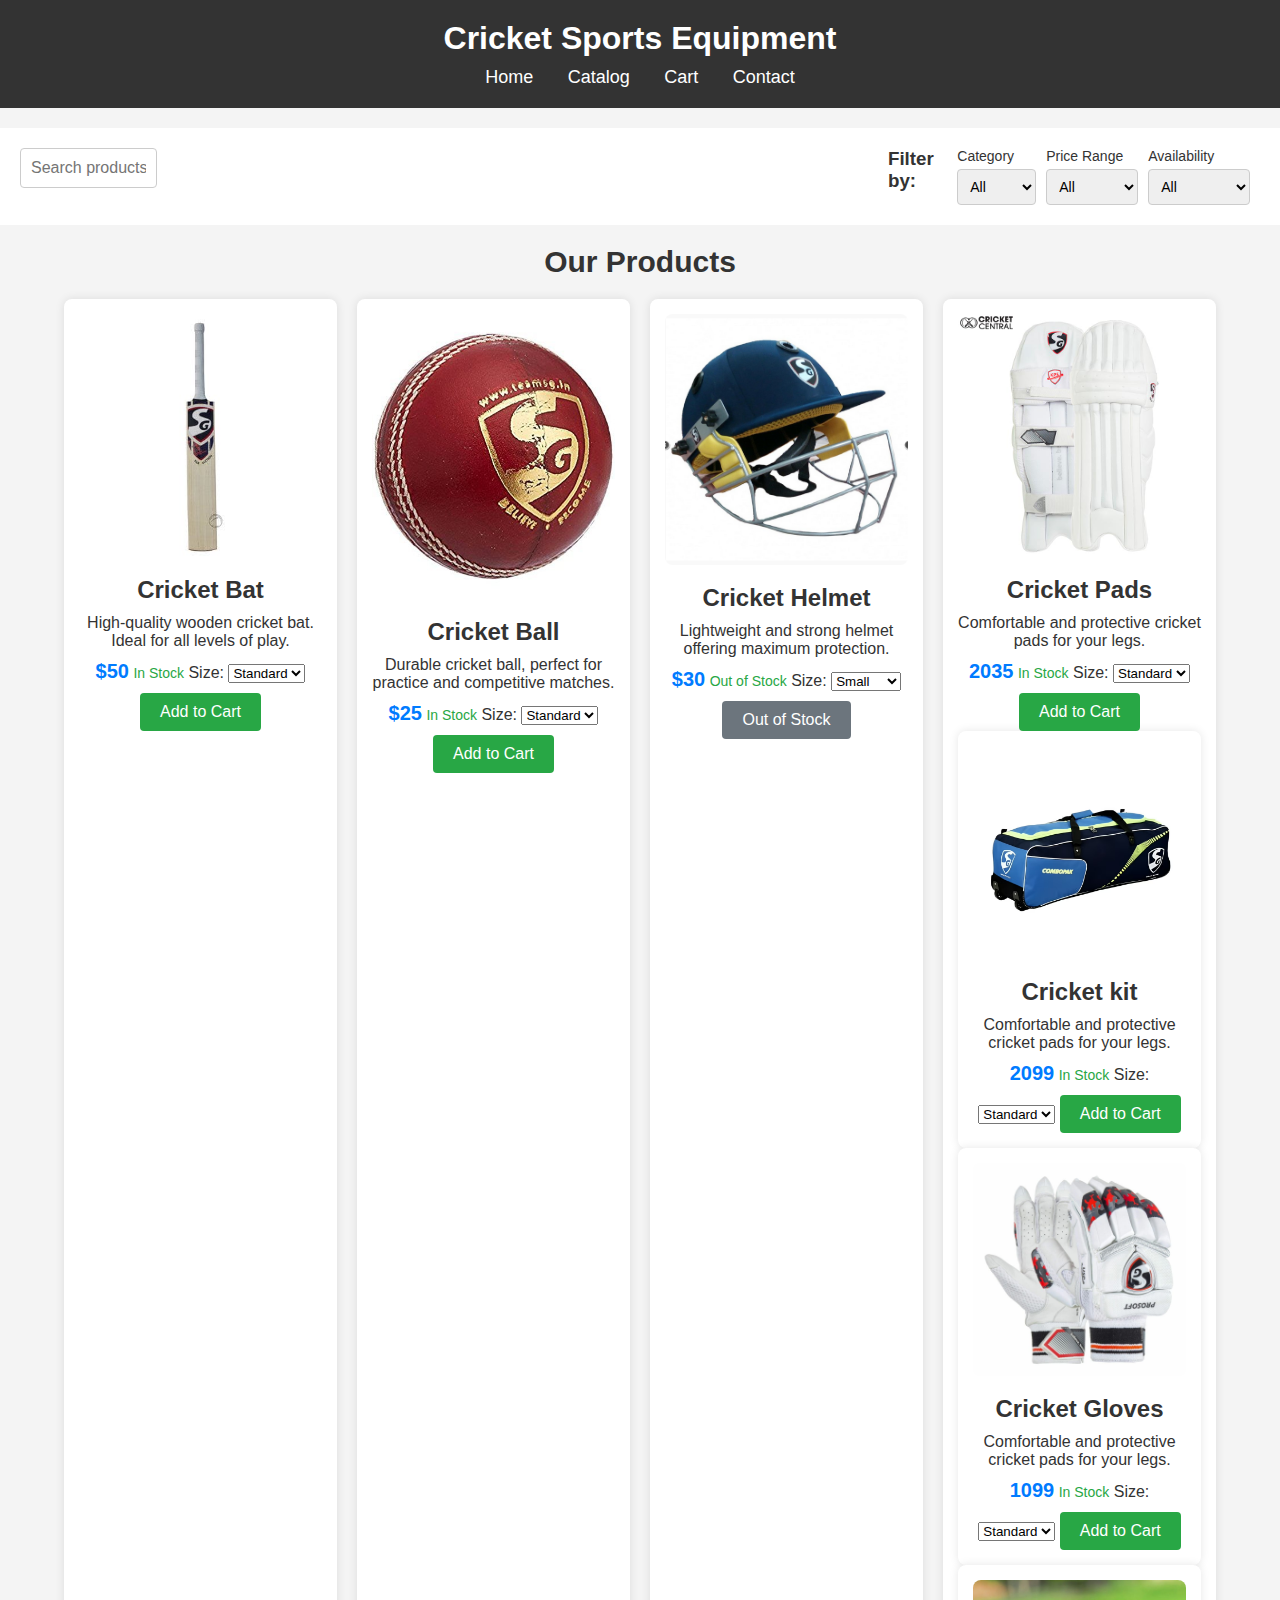
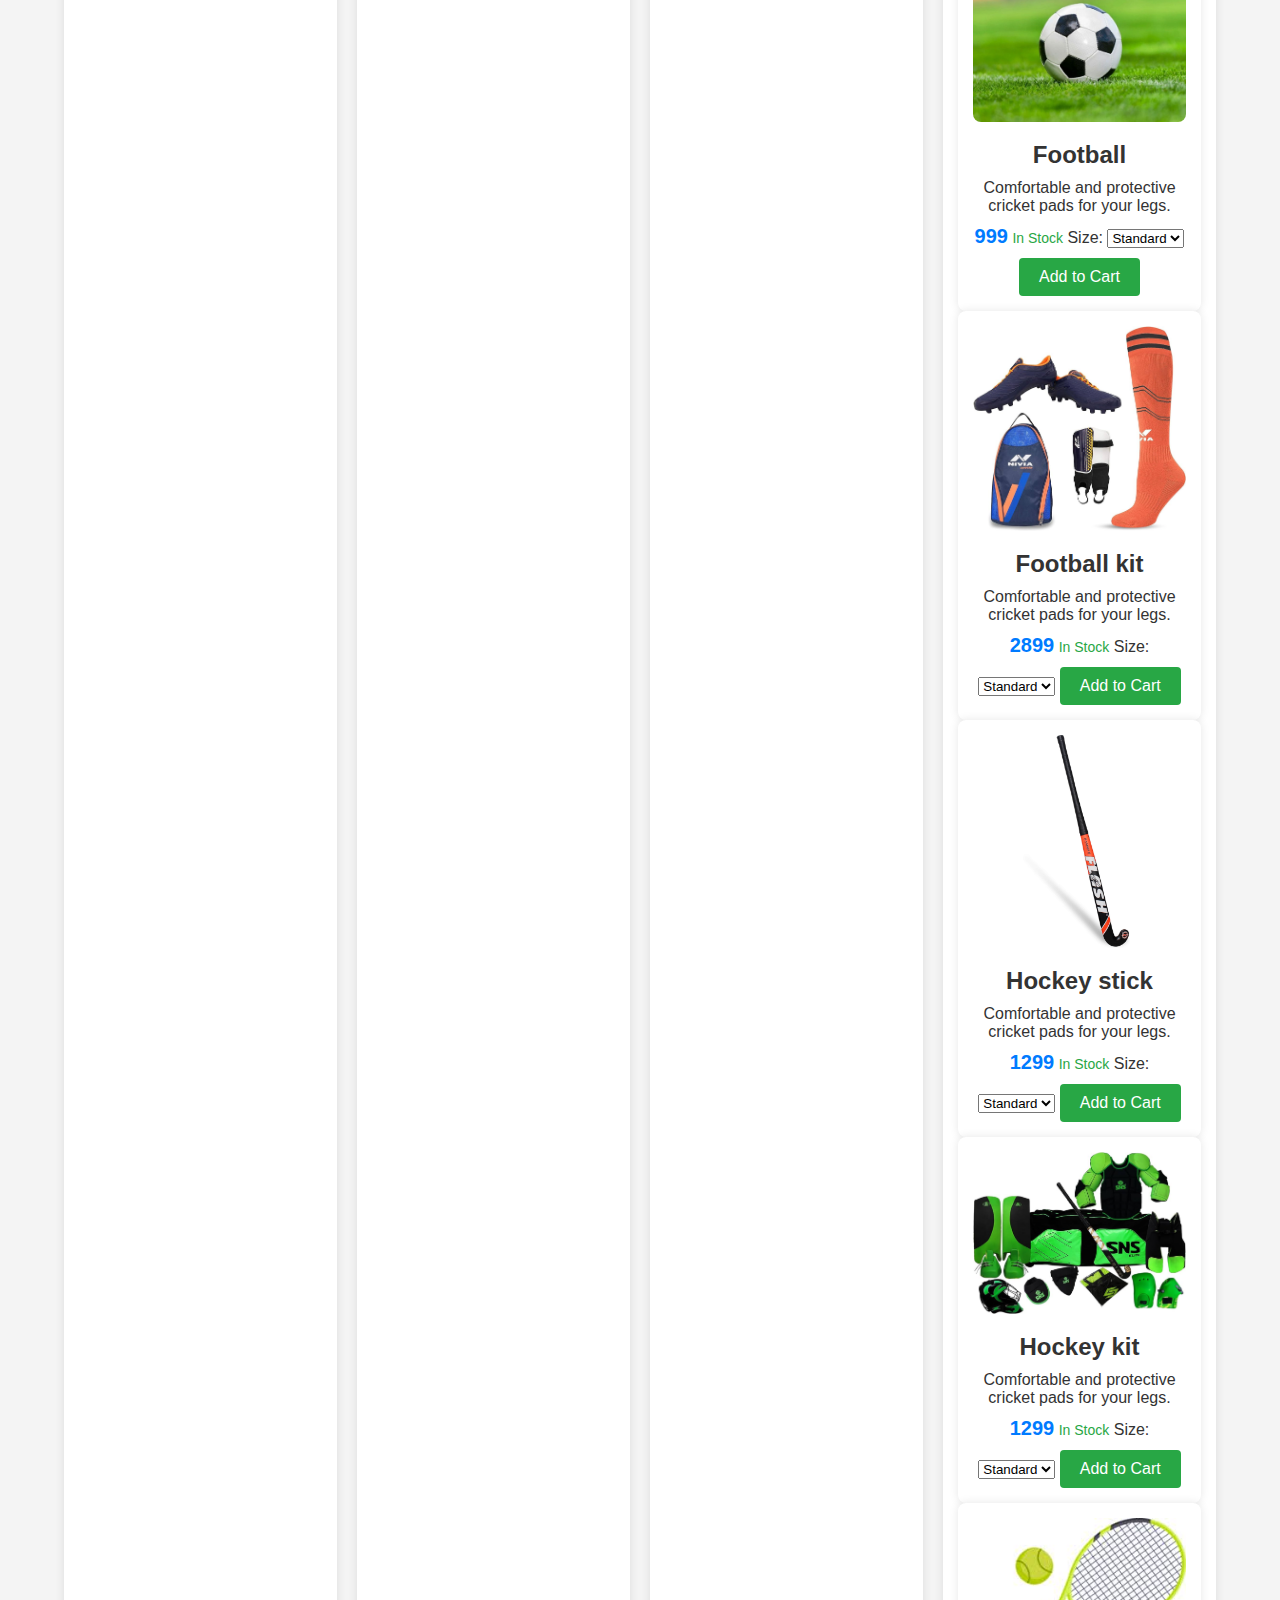
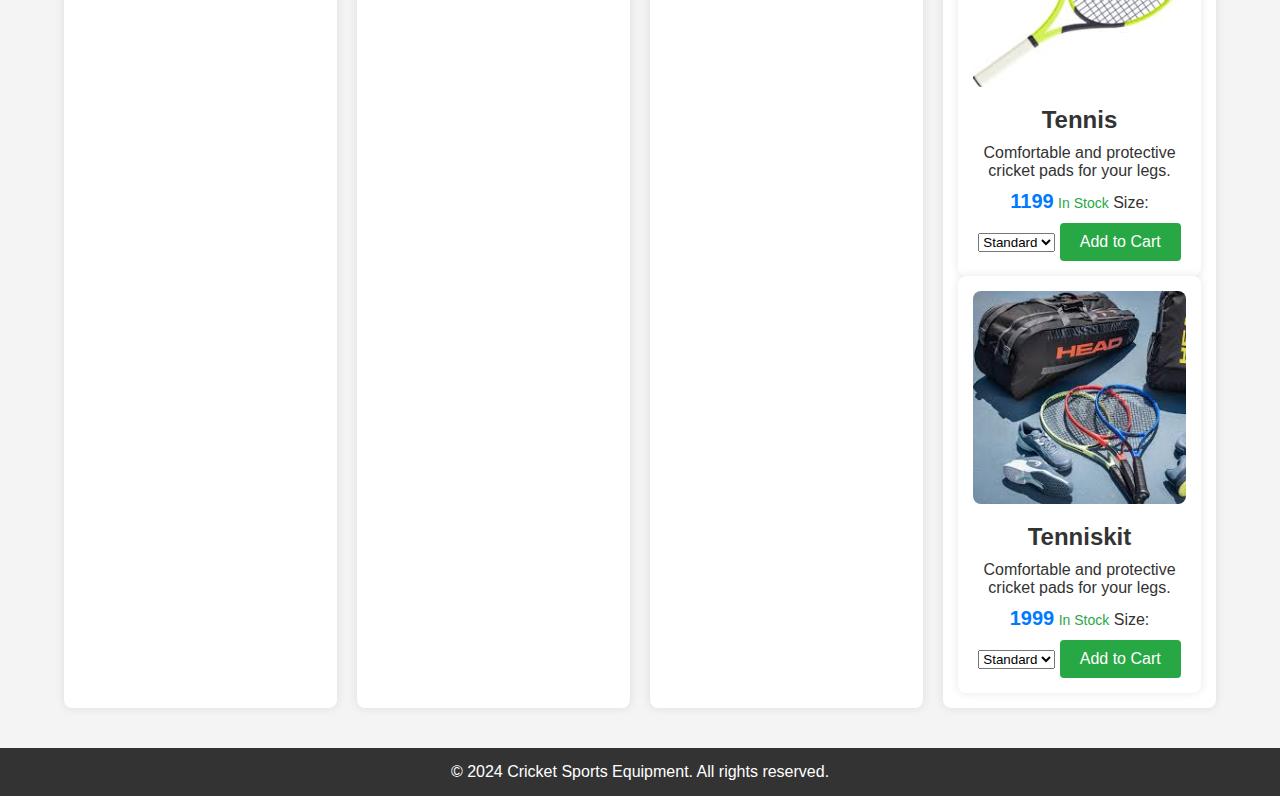
<file: search.html>
<!DOCTYPE html>
<html lang="en">
<head>
    <meta charset="UTF-8">
    <meta name="viewport" content="width=device-width, initial-scale=1.0">
    <title>Product Catalog - Cricket Sports Equipment</title>
    <link rel="stylesheet" href="search.css">
</head>
<body>

    <header class="header">
        <h1>Cricket Sports Equipment</h1>
        <nav>
            <a href="#">Home</a>
            <a href="#">Catalog</a>
            <a href="#">Cart</a>
            <a href="#">Contact</a>
        </nav>
    </header>

    <div class="search-filter-container">
        <div class="search-bar">
            <input type="text" id="search" placeholder="Search products..." oninput="filterProducts()">
        </div>

        <div class="filters">
            <h3>Filter by:</h3>
            <div class="filter-category">
                <label for="category">Category</label>
                <select id="category" onchange="filterProducts()">
                    <option value="">All</option>
                    <option value="bat">Bats</option>
                    <option value="ball">Balls</option>
                    <option value="helmet">Helmets</option>
                    <option value="pads">Pads</option>
                    <option value="pads">Football</option>
                    <option value="pads">Hockey</option>
                    <option value="pads">Tennis</option>
                </select>
            </div>

            <div class="filter-price">
                <label for="price">Price Range</label>
                <select id="price" onchange="filterProducts()">
                    <option value="">All</option>
                    <option value="0-20">Under 520</option>
                    <option value="20-40">520 - 840</option>
                    <option value="40-60">840 - 1060</option>
                </select>
            </div>

            <div class="filter-availability">
                <label for="availability">Availability</label>
                <select id="availability" onchange="filterProducts()">
                    <option value="">All</option>
                    <option value="in-stock">In Stock</option>
                    <option value="out-of-stock">Out of Stock</option>
                </select>
            </div>
        </div>
    </div>

    <div class="catalog-container">
        <h2>Our Products</h2>

        <div class="product-grid" id="product-grid">
            <!-- Product cards will go here -->
            <div class="product-card" data-category="bat" data-price="50" data-availability="in-stock">
                <img src="bats.jpg" alt="Cricket Bat">
                <h3>Cricket Bat</h3>
                <p class="description">High-quality wooden cricket bat. Ideal for all levels of play.</p>
                <span class="price">$50</span>
                <span class="availability">In Stock</span>

                <label for="size">Size:</label>
                <select id="size" name="size">
                    <option value="standard">Standard</option>
                    <option value="large">Large</option>
                </select>

                <button class="add-to-cart">Add to Cart</button>
            </div>

            <div class="product-card" data-category="ball" data-price="25" data-availability="in-stock">
                <img src="balls.jpg" alt="Cricket Ball">
                <h3>Cricket Ball</h3>
                <p class="description">Durable cricket ball, perfect for practice and competitive matches.</p>
                <span class="price">$25</span>
                <span class="availability">In Stock</span>

                <label for="size">Size:</label>
                <select id="size" name="size">
                    <option value="standard">Standard</option>
                    <option value="premium">Premium</option>
                </select>

                <button class="add-to-cart">Add to Cart</button>
            </div>

            <div class="product-card" data-category="helmet" data-price="30" data-availability="out-of-stock">
                <img src="helmet.png" alt="Cricket Helmet">
                <h3>Cricket Helmet</h3>
                <p class="description">Lightweight and strong helmet offering maximum protection.</p>
                <span class="price">$30</span>
                <span class="availability">Out of Stock</span>

                <label for="size">Size:</label>
                <select id="size" name="size">
                    <option value="small">Small</option>
                    <option value="medium">Medium</option>
                    <option value="large">Large</option>
                </select>

                <button class="add-to-cart" disabled>Out of Stock</button>
            </div>

            <div class="product-card" data-category="pads" data-price="35" data-availability="in-stock">
                <img src="pads.jpg" alt="Cricket Pads">
                <h3>Cricket Pads</h3>
                <p class="description">Comfortable and protective cricket pads for your legs.</p>
                <span class="price">2035</span>
                <span class="availability">In Stock</span>

                <label for="size">Size:</label>
                <select id="size" name="size">
                    <option value="standard">Standard</option>
                    <option value="large">Large</option>
                </select>

                <button class="add-to-cart">Add to Cart</button>
                
            <div class="product-card" data-category="pads" data-price="35" data-availability="in-stock">
                <img src="kitbag.avif" alt="Cricket kit">
                <h3>Cricket kit</h3>
                <p class="description">Comfortable and protective cricket pads for your legs.</p>
                <span class="price">2099</span>
                <span class="availability">In Stock</span>

                <label for="size">Size:</label>
                <select id="size" name="size">
                    <option value="standard">Standard</option>
                    <option value="large">Large</option>
                </select>

                <button class="add-to-cart">Add to Cart</button>
            </div>
            
            <div class="product-card" data-category="Gloves" data-price="35" data-availability="in-stock">
                <img src="gloves.jpg" alt="Cricket Gloves">
                <h3>Cricket Gloves</h3>
                <p class="description">Comfortable and protective cricket pads for your legs.</p>
                <span class="price">1099</span>
                <span class="availability">In Stock</span>

                <label for="size">Size:</label>
                <select id="size" name="size">
                    <option value="standard">Standard</option>
                    <option value="large">Large</option>
                </select>

                <button class="add-to-cart">Add to Cart</button>
            </div>
            
            <div class="product-card" data-category="Football" data-price="35" data-availability="in-stock">
                <img src="football.jpg" alt="Football">
                <h3>Football</h3>
                <p class="description">Comfortable and protective cricket pads for your legs.</p>
                <span class="price">999</span>
                <span class="availability">In Stock</span>

                <label for="size">Size:</label>
                <select id="size" name="size">
                    <option value="standard">Standard</option>
                    <option value="large">Large</option>
                </select>

                <button class="add-to-cart">Add to Cart</button>
            </div>
            
            <div class="product-card" data-category="Football kit" data-price="35" data-availability="in-stock">
                <img src="footkit.jpg" alt="Cricket Pads">
                <h3>Football kit</h3>
                <p class="description">Comfortable and protective cricket pads for your legs.</p>
                <span class="price">2899</span>
                <span class="availability">In Stock</span>

                <label for="size">Size:</label>
                <select id="size" name="size">
                    <option value="standard">Standard</option>
                    <option value="large">Large</option>
                </select>

                <button class="add-to-cart">Add to Cart</button>
            </div>
            
            <div class="product-card" data-category="Hockey stick" data-price="35" data-availability="in-stock">
                <img src="stick.jpeg" alt="Hockey stick">
                <h3>Hockey stick</h3>
                <p class="description">Comfortable and protective cricket pads for your legs.</p>
                <span class="price">1299</span>
                <span class="availability">In Stock</span>

                <label for="size">Size:</label>
                <select id="size" name="size">
                    <option value="standard">Standard</option>
                    <option value="large">Large</option>
                </select>

                <button class="add-to-cart">Add to Cart</button>
            </div>
            <div class="product-card" data-category="Hockey kit" data-price="35" data-availability="in-stock">
                <img src="hockeykit.jpg" alt="Hockey kit">
                <h3>Hockey kit</h3>
                <p class="description">Comfortable and protective cricket pads for your legs.</p>
                <span class="price">1299</span>
                <span class="availability">In Stock</span>

                <label for="size">Size:</label>
                <select id="size" name="size">
                    <option value="standard">Standard</option>
                    <option value="large">Large</option>
                </select>

                <button class="add-to-cart">Add to Cart</button>
            </div>
            <div class="product-card" data-category="Tennis" data-price="35" data-availability="in-stock">
                <img src="tennis.jpeg" alt="Tennis">
                <h3>Tennis</h3>
                <p class="description">Comfortable and protective cricket pads for your legs.</p>
                <span class="price">1199</span>
                <span class="availability">In Stock</span>

                <label for="size">Size:</label>
                <select id="size" name="size">
                    <option value="standard">Standard</option>
                    <option value="large">Large</option>
                </select>

                <button class="add-to-cart">Add to Cart</button>
            </div>
            <div class="product-card" data-category="tenniskit" data-price="35" data-availability="in-stock">
                <img src="tenniskit.jpeg" alt="tenniskit">
                <h3>Tenniskit</h3>
                <p class="description">Comfortable and protective cricket pads for your legs.</p>
                <span class="price">1999</span>
                <span class="availability">In Stock</span>

                <label for="size">Size:</label>
                <select id="size" name="size">
                    <option value="standard">Standard</option>
                    <option value="large">Large</option>
                </select>

                <button class="add-to-cart">Add to Cart</button>
            </div>
            </div>
        </div>
    </div>

    <footer class="footer">
        <p>&copy; 2024 Cricket Sports Equipment. All rights reserved.</p>
    </footer>

    <script src="search.js"></script>
</body>
</html>
</file>
<file: about it.css>
body {
    font-family: Arial, sans-serif;
    margin: 0;
    padding: 0;
    background: #f4f4f4;
}

header {
    background: #333;
    padding: 15px;
    text-align: center;
    color: white;
}

nav .logo {
    font-size: 24px;
    font-weight: bold;
}

nav .nav-links {
    list-style: none;
    padding: 0;
    display: flex;
    justify-content: center;
    gap: 15px;
}

.nav-links li {
    display: inline;
}

.nav-links a {
    text-decoration: none;
    color: white;
    padding: 10px;
}

.nav-links a.active {
    border-bottom: 2px solid #fff;
}

.about {
    padding: 40px;
    text-align: center;
    background: white;
    max-width: 900px;
    margin: auto;
    border-radius: 8px;
    box-shadow: 0 0 10px rgba(0, 0, 0, 0.1);
}

.about-container h1, .about-container h2 {
    color: #333;
}

.about-container p {
    font-size: 18px;
    color: #555;
    line-height: 1.6;
}

.process {
    display: flex;
    flex-direction: column;
    gap: 20px;
    text-align: left;
}

.process-step {
    background: #f8f8f8;
    padding: 15px;
    border-radius: 5px;
    border-left: 5px solid #333;
}
</file>
<file: check.css>
/* General styles */
* {
    margin: 0;
    padding: 0;
    box-sizing: border-box;
}

body {
    font-family: Arial, sans-serif;
    background-color: #f4f4f4;
    color: #333;
}

header {
    background-color: #333;
    color: white;
    padding: 20px;
    text-align: center;
}

header h1 {
    margin-bottom: 10px;
}

header nav {
    margin-top: 10px;
}

header nav a {
    color: white;
    margin: 0 15px;
    text-decoration: none;
    font-size: 18px;
}

header nav a:hover {
    text-decoration: underline;
}

/* Checkout Container */
.checkout-container {
    width: 80%;
    margin: 20px auto;
    padding: 20px;
    background-color: white; 
    box-shadow: 0 0 10px rgba(0, 0, 0, 0.1);
    border-radius: 8px;
}

h2 {
    text-align: center;
    margin-bottom: 30px;
    font-size: 30px;
}

h3 {
    margin-top: 20px;
}

.cart-summary table {
    width: 100%;
    border-collapse: collapse;
    margin-bottom: 20px;
}

.cart-summary table th,
.cart-summary table td {
    border: 1px solid #ccc;
    padding: 10px;
    text-align: left;
}

.cart-summary table th {
    background-color: #f4f4f4;
}

.cart-summary table td {
    text-align: center;
}

#cart-total {
    font-size: 20px;
    font-weight: bold;
    text-align: right;
}

/* Shipping and Payment Forms */
form {
    margin-top: 10px;
}

form label {
    font-size: 14px;
    margin-bottom: 5px;
    display: block;
}

form input {
    width: 100%;
    padding: 10px;
    margin-bottom: 10px;
    border: 1px solid #ccc;
    border-radius: 4px;
}

button {
    background-color: #28a745;
    color: white;
    padding: 15px 30px;
    border: none;
    border-radius: 5px;
    font-size: 18px;
    cursor: pointer;
    width: 100%;
    margin-top: 20px;
}

button:hover {
    background-color: #218838;
}

/* Footer styles */
.footer {
    background-color: #333;
    color: white;
    text-align: center;
    padding: 15px;
    margin-top: 40px;
}
</file>
<file: contact.css>
/* General styles */
* {
    margin: 0;
    padding: 0;
    box-sizing: border-box;
}

body {
    font-family: Arial, sans-serif;
    background-color: #f4f4f4;
    color: #333;
}

header {
    background-color: #333;
    color: white;
    padding: 20px;
    text-align: center;
}

header h1 {
    margin-bottom: 10px;
}

header nav {
    margin-top: 10px;
}

header nav a {
    color: white;
    margin: 0 15px;
    text-decoration: none;
    font-size: 18px;
}

header nav a:hover {
    text-decoration: underline;
}

/* Contact Form */
.contact-container {
    width: 60%;
    margin: 40px auto;
    background-color: white;
    padding: 30px;
    box-shadow: 0 0 10px rgba(0, 0, 0, 0.1);
    border-radius: 8px;
}

.contact-container h2 {
    text-align: center;
    font-size: 30px;
    margin-bottom: 20px;
}

form label {
    display: block;
    margin-top: 10px;
    font-size: 16px;
}

form input, form textarea {
    width: 100%;
    padding: 10px;
    margin-top: 5px;
    margin-bottom: 15px;
    border: 1px solid #ccc;
    border-radius: 4px;
    font-size: 16px;
}

form textarea {
    resize: vertical;
}

button {
    background-color: #28a745;
    color: white;
    padding: 15px 30px;
    border: none;
    border-radius: 5px;
    font-size: 18px;
    cursor: pointer;
    width: 100%;
}

button:hover {
    background-color: #218838;
}

/* Footer styles */
.footer {
    background-color: #333;
    color: white;
    text-align: center;
    padding: 15px;
    margin-top: 40px;
}
</file>
<file: stylee.css>
h3{
    font-size: xx-large;
    font-weight: lighter;
}
</file>
<file: payment.css>
/* General styles */
* {
    margin: 0;
    padding: 0;
    box-sizing: border-box;
}

body {
    font-family: Arial, sans-serif;
    background-color: #f4f4f4;
    color: #333;
}

header {
    background-color: #333;
    color: white;
    padding: 20px;
    text-align: center;
}

header h1 {
    margin-bottom: 10px;
}

/* Payment Form Styles */
.payment-container {
    width: 90%;
    max-width: 400px;
    margin: 40px auto;
    background-color: white;
    padding: 30px;
    box-shadow: 0 0 10px rgba(0, 0, 0, 0.1);
    border-radius: 8px;
}

.payment-container h2 {
    text-align: center;
    font-size: 24px;
    margin-bottom: 20px;
}

form .form-group {
    margin-bottom: 15px;
}

form label {
    font-size: 14px;
    margin-bottom: 5px;
    display: block;
}

form input {
    width: 100%;
    padding: 10px;
    margin-bottom: 10px;
    border: 1px solid #ccc;
    border-radius: 5px;
    font-size: 16px;
}

form input[type="text"] {
    font-family: Arial, sans-serif;
}

form .terms label {
    font-size: 14px;
    display: flex;
    align-items: center;
}

form .terms a {
    color: #007BFF;
    text-decoration: none;
}

form .terms a:hover {
    text-decoration: underline;
}

.btn-submit {
    width: 100%;
    padding: 15px;
    background-color: #28a745;
    color: white;
    border: none;
    border-radius: 5px;
    font-size: 18px;
    cursor: pointer;
}

.btn-submit:hover {
    background-color: #218838;
}

/* Footer */
.footer {
    background-color: #333;
    color: white;
    text-align: center;
    padding: 15px;
    margin-top: 40px;
}

/* Responsive Design */
@media (max-width: 768px) {
    .payment-container {
        width: 90%;
        padding: 20px;
    }

    .payment-container h2 {
        font-size: 20px;
    }

    .btn-submit {
        font-size: 16px;
    }
}

@media (max-width: 480px) {
    .payment-container {
        width: 95%;
        padding: 15px;
    }

    .payment-container h2 {
        font-size: 18px;
    }

    .btn-submit {
        font-size: 14px;
        padding: 12px;
    }
}
</file>
<file: search.css>
/* General styles */
* {
    margin: 0;
    padding: 0;
    box-sizing: border-box;
}

body {
    font-family: Arial, sans-serif;
    background-color: #f4f4f4;
    color: #333;
}

header {
    background-color: #333;
    color: white;
    padding: 20px;
    text-align: center;
}

header h1 {
    margin-bottom: 10px;
}

header nav {
    margin-top: 10px;
}

header nav a {
    color: white;
    margin: 0 15px;
    text-decoration: none;
    font-size: 18px;
}

header nav a:hover {
    text-decoration: underline;
}

/* Search and Filters Section */
.search-filter-container {
    display: flex;
    justify-content: space-between;
    padding: 20px;
    background-color: #fff;
    margin-top: 20px;
}

.search-bar input {
    padding: 10px;
    width: 60%;
    border: 1px solid #ccc;
    border-radius: 4px;
    font-size: 16px;
}

.filters {
    display: flex;
    justify-content: space-between;
    width: 30%;
}

.filter-category, .filter-price, .filter-availability {
    margin-right: 10px;
}

.filters label {
    font-size: 14px;
    margin-bottom: 5px;
    display: block;
}

.filters select {
    padding: 8px;
    width: 100%;
    border: 1px solid #ccc;
    border-radius: 4px;
    font-size: 14px;
}

/* Product Catalog Section */
.catalog-container {
    width: 90%;
    margin: 20px auto;
    text-align: center;
}

h2 {
    font-size: 30px;
    margin-bottom: 20px;
    color: #333;
}

.product-grid {
    display: grid;
    grid-template-columns: repeat(auto-fill, minmax(250px, 1fr));
    gap: 20px;
}

.product-card {
    background-color: white;
    padding: 15px;
    border-radius: 8px;
    box-shadow: 0 0 10px rgba(0, 0, 0, 0.1);
    text-align: center;
}

.product-card img {
    width: 100%;
    height: auto;
    border-radius: 8px;
}

.product-card h3 {
    font-size: 24px;
    margin-top: 15px;
}

.product-card p {
    font-size: 16px;
    margin: 10px 0;
}

.price {
    font-size: 20px;
    color: #007bff;
    font-weight: bold;
}

.availability {
    font-size: 14px;
    color: #28a745;
}

.availability.out-of-stock {
    color: #dc3545;
}

.add-to-cart {
    padding: 10px 20px;
    background-color: #28a745;
    color: white;
    border: none;
    border-radius: 4px;
    cursor: pointer;
    font-size: 16px;
    margin-top: 10px;
}

.add-to-cart:hover {
    background-color: #218838;
}

.add-to-cart:disabled {
    background-color: #6c757d;
    cursor: not-allowed;
}

/* Footer styles */
.footer {
    background-color: #333;
    color: white;
    text-align: center;
    padding: 15px;
    margin-top: 40px;
}
</file>
<file: style1.css>
/* Reset some default styling */
* {
    margin: 0;
    padding: 0;
    box-sizing: border-box;
}

/* Body and background settings */
body {
    font-family: Arial, sans-serif;
    background-color: #f4f4f9;
    color: #333;
}

/* Header Styles */
header {
    background-color: #2c3e50;
    color: white;
    padding: 20px;
    display: flex;
    justify-content: space-between;
    align-items: center;
}

header .logo h1 {
    font-size: 2rem;
    font-weight: bold;
}

header nav ul {
    list-style-type: none;
    display: flex;
}

header nav ul li {
    margin-left: 20px;
}

header nav ul li a {
    text-decoration: none;
    color: white;
    font-size: 1rem;
    padding: 10px;
    transition: background-color 0.3s;
}

header nav ul li a:hover {
    background-color: #34495e;
    border-radius: 5px;
}

/* Main Content */
.main-content {
    padding: 40px;
    text-align: center;
}

.main-content .intro h2 {
    font-size: 2.5rem;
    margin-bottom: 20px;
}

.main-content .intro p {
    font-size: 1.2rem;
    margin-bottom: 40px;
}

.cta {
    background-color: #007789;
    color: white;
    padding: 30px;
    border-radius: 8px;
    display: inline-block;
    text-align: center;
}

.cta h3 {
    font-size: 2rem;
    margin-bottom: 20px;
}

.cta p {
    font-size: 1.1rem;
    margin-bottom: 20px;
}

.cta .btn {
    text-decoration: none;
    background-color: #e74c3c;
    color: white;
    padding: 15px 30px;
    border-radius: 5px;
    font-size: 1.2rem;
    transition: background-color 0.3s;
}

.cta .btn:hover {
    background-color: #502520;
}

/* Footer Styles */
footer {
    background-color: #2c3e50;
    color: white;
    text-align: center;
    padding: 10px;
    position: absolute;
    bottom: 0;
    width: 100%;
}
</file>
<file: style3.css>
/* Reset some default styling */
* {
    margin: 0;
    padding: 0;
    box-sizing: border-box;
}

/* Body and background settings */
body {
    font-family: Arial, sans-serif;
    background-color: #f4f4f9;
    color: #333;
}

/* Header Styles */
header {
    background-color: #2c3e50;
    color: white;
    padding: 20px;
    display: flex;
    justify-content: space-between;
    align-items: center;
}

header .logo h1 {
    font-size: 2rem;
    font-weight: bold;
}

header nav ul {
    list-style-type: none;
    display: flex;
}

header nav ul li {
    margin-left: 20px;
}

header nav ul li a {
    text-decoration: none;
    color: white;
    font-size: 1rem;
    padding: 10px;
    transition: background-color 0.3s;
}

header nav ul li a:hover {
    background-color: #34495e;
    border-radius: 5px;
}

/* Catalog Container */
.catalog-container {
    padding: 40px;
    text-align: center;
}

.catalog-container h2 {
    font-size: 2.5rem;
    margin-bottom: 40px;
}

/* Product Grid */
.products {
    display: grid;
    grid-template-columns: repeat(auto-fill, minmax(250px, 1fr));
    gap: 30px;
    justify-items: center;
}

.product {
    background-color: white;
    padding: 20px;
    border-radius: 8px;
    box-shadow: 0px 4px 8px rgba(0, 0, 0, 0.1);
    width: 250px;
    text-align: center;
}

.product img {
    width: 100%;
    border-radius: 8px;
    height: auto;
    max-height: 200px;
    object-fit: contain;
}

.product h3 {
    font-size: 1.5rem;
    margin-top: 15px;
}

.product .description {
    font-size: 1rem;
    margin: 10px 0;
    color: #555;
}

.product .price {
    font-size: 1.2rem;
    color: #e74c3c;
    font-weight: bold;
}

.product .add-to-cart {
    background-color: #16a085;
    color: white;
    border: none;
    padding: 10px 20px;
    border-radius: 5px;
    cursor: pointer;
    font-size: 1rem;
    transition: background-color 0.3s;
}

.product .add-to-cart:hover {
    background-color: #1abc9c;
}

/* Footer Styles */
footer {
    background-color: #2c3e50;
    color: white;
    text-align: center;
    padding: 10px;
    position: absolute;
    bottom: 0;
    width: 100%;
}
</file>
<file: style4.css>
/* Reset some default styling */
* {
    margin: 0;
    padding: 0;
    box-sizing: border-box;
}

/* Body and background settings */
body {
    font-family: Arial, sans-serif;
    background-color: #f4f4f9;
    color: #333;
}

/* Header Styles */
header {
    background-color: #2c3e50;
    color: white;
    padding: 20px;
    display: flex;
    justify-content: space-between;
    align-items: center;
}

header .logo h1 {
    font-size: 2rem;
    font-weight: bold;
}

header nav ul {
    list-style-type: none;
    display: flex;
}

header nav ul li {
    margin-left: 20px;
}

header nav ul li a {
    text-decoration: none;
    color: white;
    font-size: 1rem;
    padding: 10px;
    transition: background-color 0.3s;
}

header nav ul li a:hover {
    background-color: #34495e;
    border-radius: 5px;
}

/* Filters Section */
.filters {
    display: flex;
    justify-content: space-between;
    padding: 20px;
    background-color: #fff;
    margin: 20px 0;
    border-radius: 8px;
    box-shadow: 0px 4px 8px rgba(0, 0, 0, 0.1);
}

.search-container input {
    padding: 10px;
    font-size: 1rem;
    border: 1px solid #bdc3c7;
    border-radius: 5px;
    width: 300px;
}

.filter-container select,
.filter-container input {
    padding: 10px;
    font-size: 1rem;
    border: 1px solid #bdc3c7;
    border-radius: 5px;
}

.filter-container input[type="range"] {
    width: 200px;
}

/* Catalog Container */
.catalog-container {
    padding: 40px;
    text-align: center;
}

.catalog-container h2 {
    font-size: 2.5rem;
    margin-bottom: 40px;
}

/* Product Grid */
.products {
    display: grid;
    grid-template-columns: repeat(auto-fill, minmax(250px, 1fr));
    gap: 30px;
    justify-items: center;
}

.product {
    background-color: white;
    padding: 20px;
    border-radius: 8px;
    box-shadow: 0px 4px 8px rgba(0, 0, 0, 0.1);
    width: 250px;
    text-align: center;
}

.product img {
    width: 100%;
    border-radius: 8px;
    height: auto;
    max-height: 200px;
    object-fit: contain;
}

.product h3 {
    font-size: 1.5rem;
    margin-top: 15px;
}

.product .description {
    font-size: 1rem;
    margin: 10px 0;
    color: #555;
}

.product .price {
    font-size: 1.2rem;
    color: #e74c3c;
    font-weight: bold;
}

.product .add-to-cart {
    background-color: #16a085;
    color: white;
    border: none;
    padding: 10px 20px;
    border-radius: 5px;
    cursor: pointer;
    font-size: 1rem;
    transition: background-color 0.3s;
}


.product .add-to-cart:hover {
    background-color: #43ccb3;
}

/* Footer Styles */
footer {
    background-color: #2c3e50;
    color: white;
    text-align: center;
    padding: 10px;
    position: absolute;
    bottom: 0;
    width: 100%;
}
</file>
